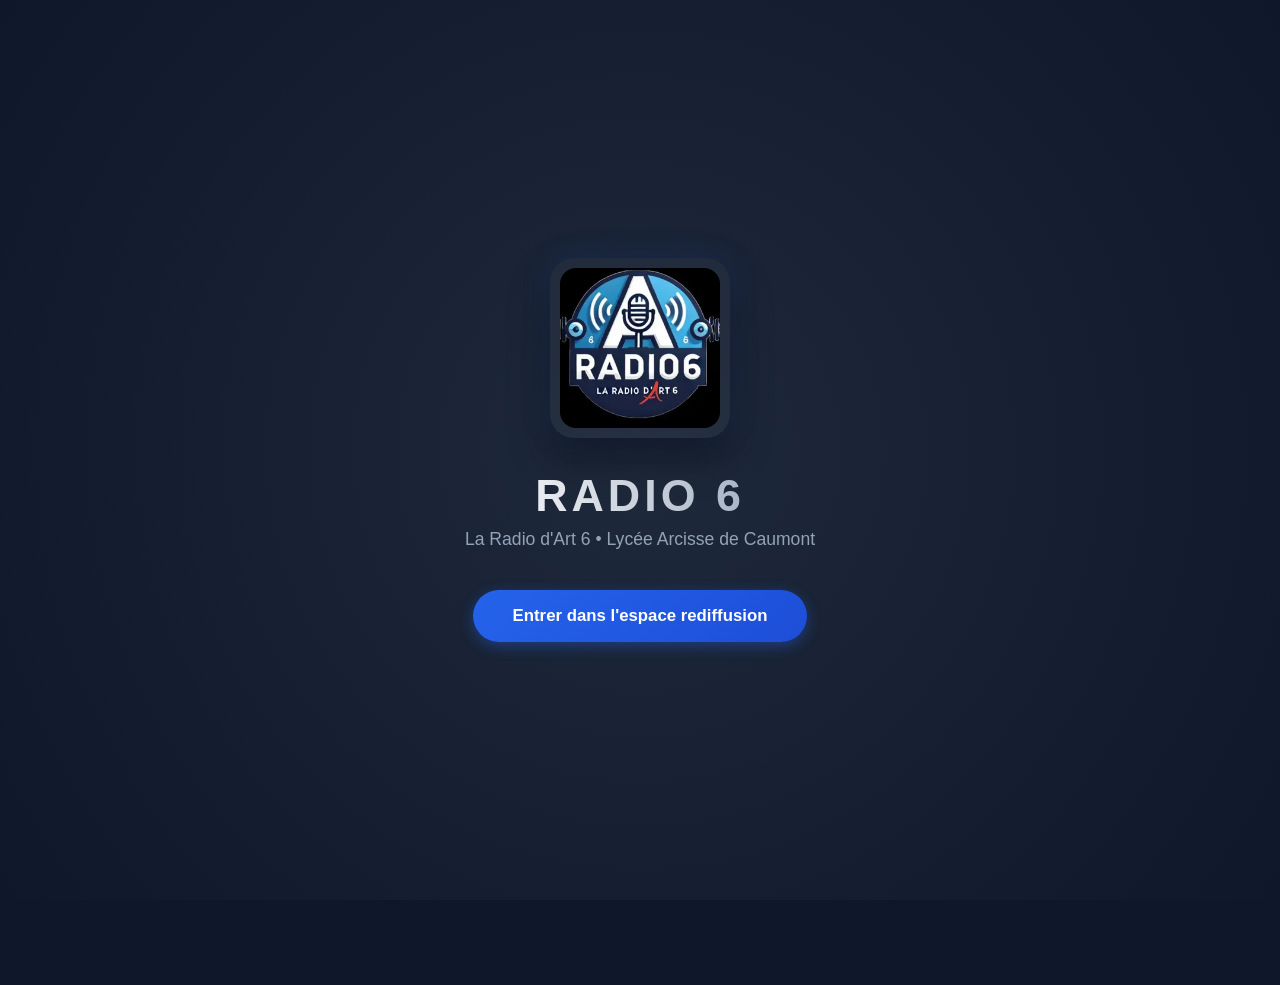
<file: index.html>
<!DOCTYPE html>
<html lang="fr">
<head>
    <meta charset="UTF-8">
    <meta name="viewport" content="width=device-width, initial-scale=1.0">
    <title>Radio 6 - La Radio d'Art 6</title>
    <link rel="stylesheet" href="style.css">
    <link rel="stylesheet" href="https://cdnjs.cloudflare.com/ajax/libs/font-awesome/6.5.1/css/all.min.css">
    <style>
        /* Styles pour le bloc des nouveautés (placé en bas) */
        .updates-container {
            display: grid;
            grid-template-columns: repeat(auto-fit, minmax(280px, 1fr));
            gap: 1.5rem; /* Espace empêchant les blocs de se coller entre eux */
            margin-top: 3rem;
            margin-bottom: 2rem;
        }
        .update-box {
            background-color: var(--card-bg);
            border: 1px solid #334155;
            border-radius: 12px;
            padding: 1.5rem;
            text-align: left;
            box-shadow: 0 4px 6px -1px rgba(0, 0, 0, 0.1);
            transition: background-color 0.3s ease, border-color 0.3s ease;
        }
        .update-box h4 {
            margin-top: 0;
            margin-bottom: 0.8rem;
            font-size: 1.1rem;
            display: flex;
            align-items: center;
            gap: 8px;
        }
        .update-box.last h4 { color: #34d399; }
        .update-box.next h4 { color: var(--accent); }
        .update-box ul {
            margin: 0;
            padding-left: 1.2rem;
            color: var(--text-muted);
            font-size: 0.9rem;
        }
        .update-box li { margin-bottom: 0.5rem; }

        /* Style spécial pour l'onglet Aide 2.0 dans la navigation */
        nav a.ia-link {
            color: #a855f7;
            font-weight: bold;
        }
        nav a.ia-link:hover {
            color: #c084fc;
        }
    </style>
</head>
<body>

    <div id="splash-screen" class="splash-container">
        <div class="splash-content">
            <div class="logo-wrapper">
                <img src="logo.png" alt="Logo Radio 6" class="splash-logo">
            </div>
            <h1>RADIO 6</h1>
            <p class="splash-subtitle">La Radio d'Art 6 • Lycée Arcisse de Caumont</p>
            <button id="btn-enter" class="btn-splash">Entrer dans l'espace rediffusion</button>
        </div>
    </div>

    <div id="main-content" class="hidden">
        <header>
            <div class="logo-area">
                <img src="logo.png" alt="Radio 6" class="header-logo">
                <div>
                    <strong class="site-title">RADIO 6</strong><br>
                    <small class="site-subtitle">Lycée Arcisse de Caumont</small>
                </div>
            </div>
            <nav id="main-nav">
                <button id="btn-login-open" class="btn-nav-login">Connexion</button>
                <a href="index.html" class="active">Accueil</a>
                <a href="equipe.html">L'Équipe</a>
                <a href="aide.html">Aide</a>
                <a href="https://www.instagram.com/radio_arcisse" target="_blank">Instagram</a>
                <button id="param-btn" class="btn-nav-param" title="Paramètres"><i class="fa-solid fa-gear"></i></button>
            </nav>
        </header>

        <div id="login-modal" class="modal hidden">
            <div class="modal-content">
                <span id="btn-login-close" class="close-modal">&times;</span>
                <h3>Connexion Propriétaire</h3>
                <p class="login-notice">⚠️ Cet espace est strictement réservé à l'équipe de la radio pour la gestion des fichiers.</p>
                <form id="login-form">
                    <div class="form-group">
                        <label for="username">Identifiant :</label>
                        <input type="text" id="username" required autocomplete="off">
                    </div>
                    <div class="form-group">
                        <label for="password">Mot de passe :</label>
                        <input type="password" id="password" required>
                    </div>
                    <p id="login-error" class="error-msg hidden">Identifiants incorrects.</p>
                    <button type="submit" class="btn-submit">Se connecter</button>
                </form>
            </div>
        </div>

        <main>
            <section id="admin-panel" class="admin-card hidden">
                <h3>🛠️ Panneau de Gestion (Propriétaire)</h3>
                <p>Ajouter une nouvelle rediffusion (sans limite de taille) :</p>
                <form id="add-podcast-form" class="admin-form">
                    <div class="form-group">
                        <label for="pod-title">Titre de l'émission :</label>
                        <input type="text" id="pod-title" placeholder="Ex: Émission Spéciale - Foyer" required>
                    </div>
                    <div class="form-group">
                        <label for="pod-info">Date ou détails :</label>
                        <input type="text" id="pod-info" placeholder="Ex: Mai 2026 • Durée : 2h45" required>
                    </div>
                    <div class="form-group">
                        <label for="pod-file">Sélectionner le fichier MP3 :</label>
                        <input type="file" id="pod-file" accept="audio/mp3, audio/mpeg" required>
                    </div>
                    <div class="form-group">
    <label for="pod-category">Catégorie / Dossier :</label>
    <select id="pod-category" required>
        <option value="loisir-sport">Loisir & Sport</option>
        <option value="touristique">Minute Touristique</option>
        <option value="actualites-infos">Actualités & Infos</option>
        <option value="culture">Culture</option>
        <option value="autres" selected>Autres</option>
    </select>
</div>
                    <button type="submit" id="btn-submit-podcast" class="btn-admin-action">Ajouter le podcast</button>
                </form>
                <p id="upload-status" style="margin: 1rem 0 0 0; color: var(--accent); font-weight: bold;" class="hidden">Traitement du fichier audio en cours...</p>
                
                <button id="btn-logout" class="btn-logout" style="margin-top: 1.5rem;">Se déconnecter</button>
            </section>

            <section class="player-card">
                <div class="player-title" id="current-title">🎧 Choisissez une rediffusion ci-dessous</div>
                <div class="player-status" id="player-status">PRÊT À L'ÉCOUTE</div>
                <audio id="main-audio-player"></audio>
                <div class="custom-player-bar">
                    <button id="custom-play-btn" class="player-btn" disabled>▶</button>
                    <div class="progress-container">
                        <span id="current-time" class="time-display">00:00</span>
                        <div id="progress-bar-bg" class="progress-bar-bg">
                            <div id="progress-bar-fill" class="progress-bar-fill"></div>
                        </div>
                        <span id="total-duration" class="time-display">00:00</span>
                    </div>
                </div>
            </section>

            <section class="podcast-section">
    <h2>Liste des Rediffusions</h2>
    
    <div class="folder-container">
        
        <div class="folder-box" data-category="loisir-sport">
            <h3><i class="fa-solid fa-basketball"></i> Loisir & Sport <span class="pod-count" id="count-loisir-sport">(0)</span></h3>
            <div class="podcast-grid hidden" id="grid-loisir-sport"></div>
        </div>

        <div class="folder-box" data-category="touristique">
            <h3><i class="fa-solid fa-camera-retro"></i> Minute Touristique <span class="pod-count" id="count-touristique">(0)</span></h3>
            <div class="podcast-grid hidden" id="grid-touristique"></div>
        </div>

        <div class="folder-box" data-category="actualites-infos">
            <h3><i class="fa-solid fa-newspaper"></i> Actualités & Infos <span class="pod-count" id="count-actualites-infos">(0)</span></h3>
            <div class="podcast-grid hidden" id="grid-actualites-infos"></div>
        </div>

        <div class="folder-box" data-category="culture">
            <h3><i class="fa-solid fa-masks-theater"></i> Culture <span class="pod-count" id="count-culture">(0)</span></h3>
            <div class="podcast-grid hidden" id="grid-culture"></div>
        </div>

        <div class="folder-box" data-category="autres">
            <h3><i class="fa-solid fa-folder-open"></i> Autres <span class="pod-count" id="count-autres">(0)</span></h3>
            <div class="podcast-grid hidden" id="grid-autres"></div>
        </div>

    </div>
</section>

            <div class="updates-container">
<div class="update-box last">
    <h4>✅ Dernière mise à jour</h4>
    <ul>
        <li>Le bouton paramètre est accessible à tous le monde.</li>
        <li>Le site est maintenant accessible à tous le monde.</li>
        <li>Optimisations générales du système.</li>
    </ul>
</div>

<div class="update-box next">
    <h4>🚀 Prochaine mise à jour</h4>
    <ul>
        <li>Ajout imminent de l'émission du 12 mai.</li>
        <li>Rajout possible d'une IA pour mieux vous aider sur le site.</li>
        <li>Plus d'options de personnalisation visuelle.</li>
    </ul>
</div>
            </div>

        </main>

        <footer>
            <p>© 2026 Radio 6 - Espace de rediffusion du Lycée Arcisse de Caumont, Bayeux.</p>
        </footer>
    </div>

    <div id="modal-travaux" class="modal hidden">
        <div class="modal-content">
            <span class="close-modal" onclick="closeParamModal('modal-travaux')">&times;</span>
            <h3 style="color: #f59e0b; font-size: 1.4rem; margin-top: 5px;"><i class="fa-solid fa-triangle-exclamation"></i> Zone en travaux</h3>
            <p class="param-notice">Cette section est actuellement en cours de développement ou nécessite des privilèges élevés pour être pleinement fonctionnelle.</p>
            
            <div class="param-box-update">
                <h5>Ajout récent :</h5>
                <p>• Apparition de l'icône de configuration dans le menu principal.</p>
            </div>
            
            <div class="param-box-update future">
                <h5>Évolution prévue :</h5>
                <p>• Ce bouton permettra aux visiteurs d'ajuster leurs préférences de lecture.</p>
            </div>
        </div>
    </div>

    <div id="modal-menu-param" class="modal hidden">
        <div class="modal-content">
            <span class="close-modal" onclick="closeParamModal('modal-menu-param')">&times;</span>
            <h3 style="color: #2563eb; font-size: 1.4rem; margin-top: 5px;"><i class="fa-solid fa-sliders"></i> Réglages Général</h3>
            <hr style="border: 0; border-top: 1px solid #334155; margin: 15px 0 20px 0;">
            
            <div class="param-row">
                <label><i class="fa-solid fa-language"></i> Langue :</label>
                <select id="param-langue">
                    <option value="fr" selected>Français</option>
                    <option value="en">English</option>
                    <option value="es">Español</option>
                </select>
            </div>

            <div class="param-row">
    <label><i class="fa-solid fa-palette"></i> Thème Visuel :</label>
    <select id="param-media">
        <option value="dark">Mode Sombre (Par défaut)</option>
        <option value="light">Mode Clair</option>
    </select>
</div>

            <div class="param-row">
    <label><i class="fa-solid fa-text-height"></i> Taille de la police :</label>
    <select id="param-taille-police">
        <option value="small">Petite</option>
        <option value="medium" selected>Normale</option>
        <option value="large">Grande</option>
    </select>
</div>

<div class="param-row">
    <label><i class="fa-solid fa-font"></i> Type de police :</label>
    <select id="param-police">
        <option value="normal">Normale (Par défaut)</option>
        <option value="dyslexic">OpenDyslexic</option>
    </select>
</div>
            
            <button class="btn-submit" style="margin-top: 15px;" onclick="closeParamModal('modal-menu-param')">Enregistrer les réglages</button>
        </div>
    </div>

    <script src="script.js"></script>
    
</body>
</html>
</file>
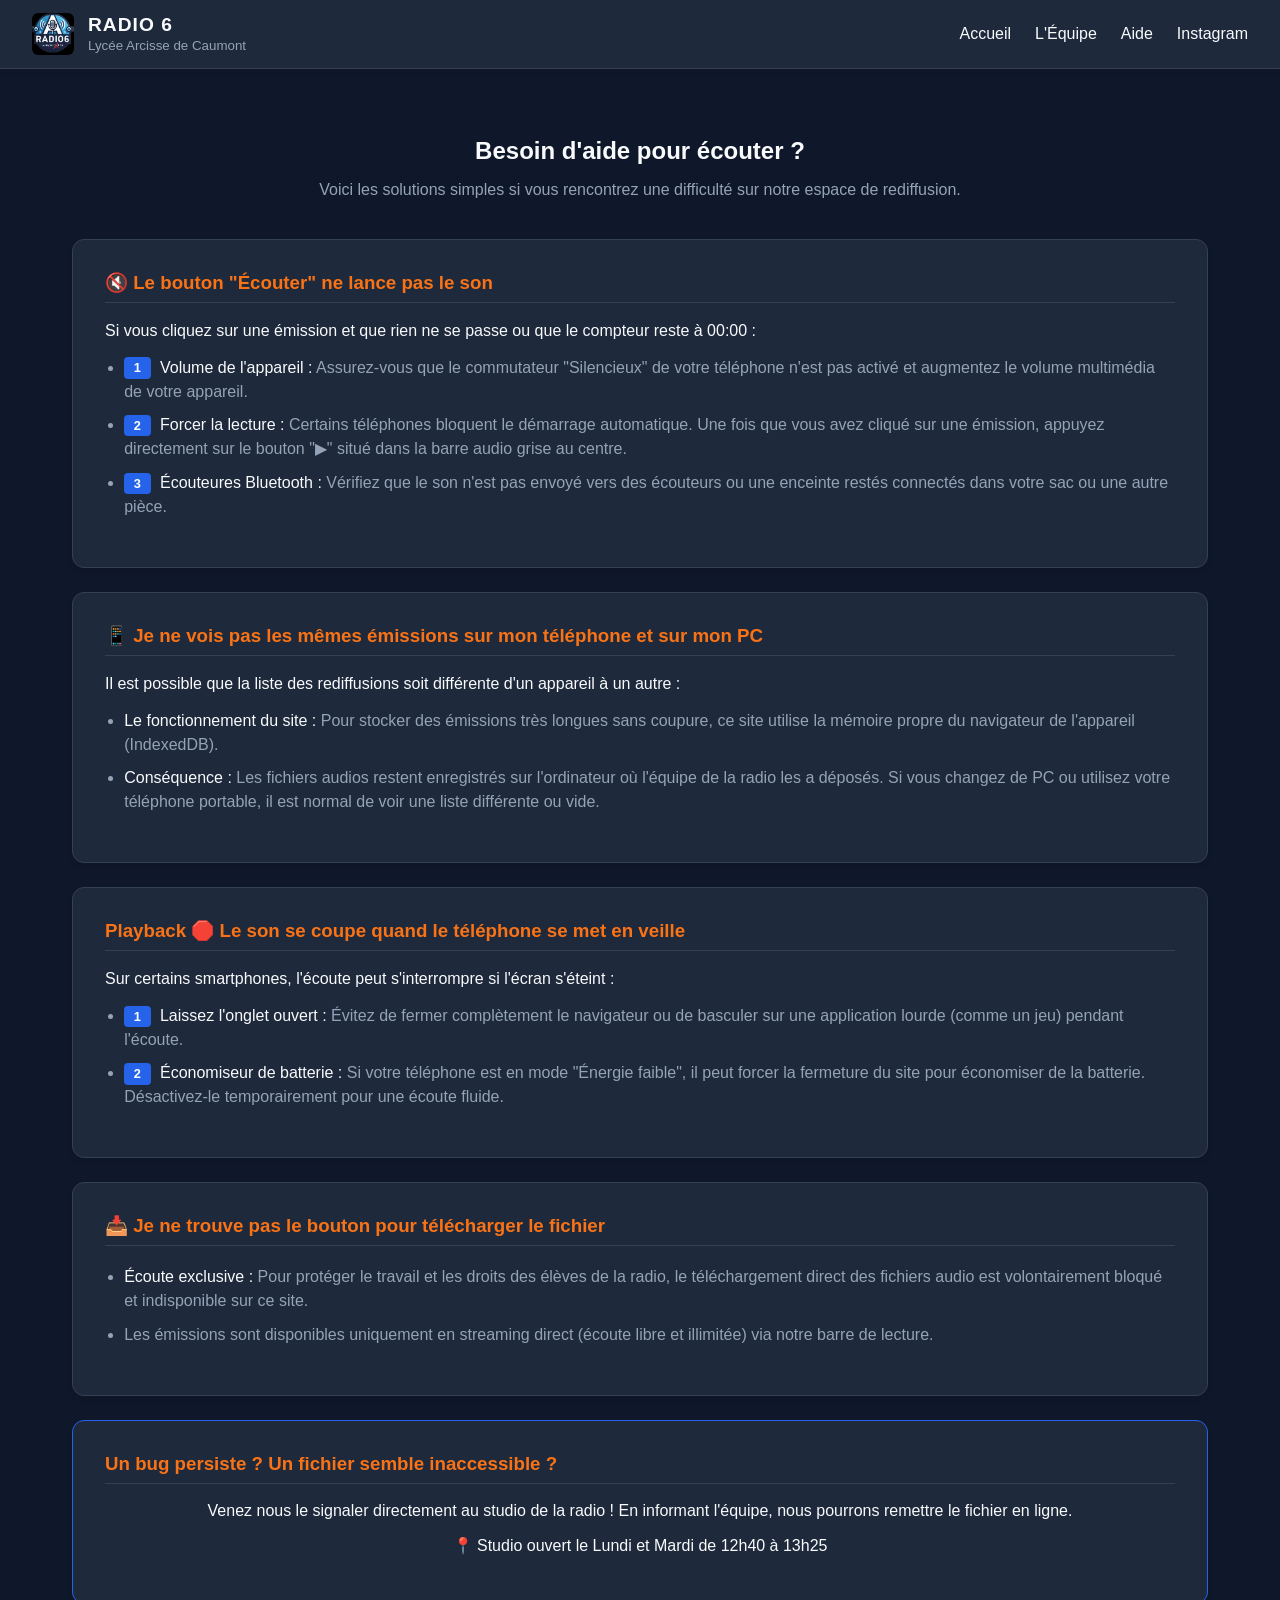
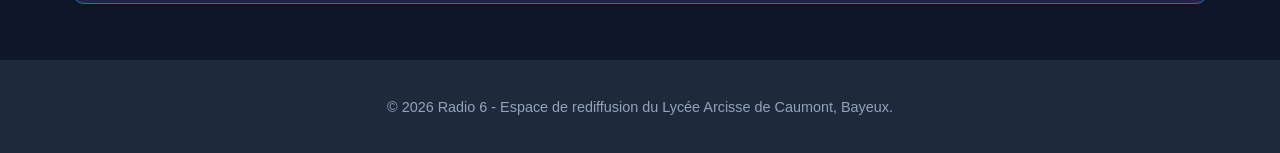
<file: aide.html>
<!DOCTYPE html>
<html lang="fr">
<head>
    <meta charset="UTF-8">
    <meta name="viewport" content="width=device-width, initial-scale=1.0">
    <title>Aide & Dépannage Auditeurs - Radio 6</title>
    <link rel="stylesheet" href="style.css">
    <style>
        .aide-container {
            animation: fadeIn 0.6s ease;
        }
        .aide-section {
            background-color: var(--card-bg);
            border: 1px solid #334155;
            border-radius: 12px;
            padding: 2rem;
            margin-bottom: 1.5rem;
            text-align: left;
            box-shadow: 0 4px 6px -1px rgba(0, 0, 0, 0.1);
        }
        .aide-section h3 {
            margin-top: 0;
            color: var(--accent);
            display: flex;
            align-items: center;
            gap: 10px;
            border-bottom: 1px solid #334155;
            padding-bottom: 0.5rem;
        }
        .aide-section ul {
            padding-left: 1.2rem;
            color: var(--text-muted);
        }
        .aide-section li {
            margin-bottom: 0.6rem;
            line-height: 1.5;
        }
        .highlight-text {
            color: var(--text);
            font-weight: 500;
        }
        .step-badge {
            background-color: var(--primary);
            color: white;
            padding: 0.2rem 0.6rem;
            border-radius: 4px;
            font-size: 0.8rem;
            font-weight: bold;
            margin-right: 5px;
        }
        @keyframes fadeIn {
            from { opacity: 0; transform: translateY(10px); }
            to { opacity: 1; transform: translateY(0); }
        }
    </style>
</head>
<body>

    <div>
        <header>
            <div class="logo-area">
                <img src="logo.png" alt="Radio 6" class="header-logo">
                <div>
                    <strong class="site-title">RADIO 6</strong><br>
                    <small class="site-subtitle">Lycée Arcisse de Caumont</small>
                </div>
            </div>
            <nav id="main-nav">
    <a href="index.html">Accueil</a>
    <a href="equipe.html">L'Équipe</a>
    <a href="aide.html">Aide</a>
    <a href="https://instagram.com/..." target="_blank">Instagram</a>
</nav>
        </header>

        <main class="aide-container">
            <h2 id="ai-main-title" style="text-align: center; margin-bottom: 0.5rem;">Besoin d'aide pour écouter ?</h2>
            <p id="ai-main-sub" style="text-align: center; color: var(--text-muted); margin-bottom: 2.5rem;">Voici les solutions simples si vous rencontrez une difficulté sur notre espace de rediffusion.</p>

            <section class="aide-section">
                <h3 id="ai-s1-title">🔇 Le bouton "Écouter" ne lance pas le son</h3>
                <p id="ai-s1-p">Si vous cliquez sur une émission et que rien ne se passe ou que le compteur reste à 00:00 :</p>
                <ul id="ai-s1-ul">
                    <li><span class="step-badge">1</span> <span class="highlight-text" id="ai-s1-l1-h">Volume de l'appareil :</span> <span id="ai-s1-l1-t">Assurez-vous que le commutateur "Silencieux" de votre téléphone n'est pas activé et augmentez le volume multimédia de votre appareil.</span></li>
                    <li><span class="step-badge">2</span> <span class="highlight-text" id="ai-s1-l2-h">Forcer la lecture :</span> <span id="ai-s1-l2-t">Certains téléphones bloquent le démarrage automatique. Une fois que vous avez cliqué sur une émission, appuyez directement sur le bouton "▶" situé dans la barre audio grise au centre.</span></li>
                    <li><span class="step-badge">3</span> <span class="highlight-text" id="ai-s1-l3-h">Écouteurs Bluetooth :</span> <span id="ai-s1-l3-t">Vérifiez que le son n'est pas envoyé vers des écouteurs ou une enceinte restés connectés dans votre sac ou une autre pièce.</span></li>
                </ul>
            </section>

            <section class="aide-section">
                <h3 id="ai-s2-title">📱 Je ne vois pas les mêmes émissions sur mon téléphone et sur mon PC</h3>
                <p id="ai-s2-p">Il est possible que la liste des rediffusions soit différente d'un appareil à un autre :</p>
                <ul>
                    <li><span class="highlight-text" id="ai-s2-l1-h">Le fonctionnement du site :</span> <span id="ai-s2-l1-t">Pour stocker des émissions très longues sans coupure, ce site utilise la mémoire propre du navigateur de l'appareil (IndexedDB).</span></li>
                    <li><span class="highlight-text" id="ai-s2-l2-h">Conséquence :</span> <span id="ai-s2-l2-t">Les fichiers audios restent enregistrés sur l'ordinateur où l'équipe de la radio les a déposés. Si vous changez de PC ou utilisez votre téléphone portable, il est normal de voir une liste différente ou vide.</span></li>
                </ul>
            </section>

            <section class="aide-section">
                <h3 id="ai-s3-title">Playback 🛑 Le son se coupe quand le téléphone se met en veille</h3>
                <p id="ai-s3-p">Sur certains smartphones, l'écoute peut s'interrompre si l'écran s'éteint :</p>
                <ul>
                    <li><span class="step-badge">1</span> <span class="highlight-text" id="ai-s3-l1-h">Laissez l'onglet ouvert :</span> <span id="ai-s3-l1-t">Évitez de fermer complètement le navigateur ou de basculer sur une application lourde (comme un jeu) pendant l'écoute.</span></li>
                    <li><span class="step-badge">2</span> <span class="highlight-text" id="ai-s3-l2-h">Économiseur de batterie :</span> <span id="ai-s3-l2-t">Si votre téléphone est en mode "Énergie faible", il peut forcer la fermeture du site pour économiser de la batterie. Désactivez-le temporairement pour une écoute fluide.</span></li>
                </ul>
            </section>

            <section class="aide-section">
                <h3 id="ai-s4-title">📥 Je ne trouve pas le bouton pour télécharger le fichier</h3>
                <ul>
                    <li><span class="highlight-text" id="ai-s4-l1-h">Écoute exclusive :</span> <span id="ai-s4-l1-t">Pour protéger le travail et les droits des élèves de la radio, le téléchargement direct des fichiers audio est volontairement bloqué et indisponible sur ce site.</span></li>
                    <li id="ai-s4-l2">Les émissions sont disponibles uniquement en streaming direct (écoute libre et illimitée) via notre barre de lecture.</li>
                </ul>
            </section>

            <section class="aide-section" style="border-color: var(--primary); text-align: center;">
                <h3 id="ai-s5-title">Un bug persiste ? Un fichier semble inaccessible ?</h3>
                <p id="ai-s5-p">Venez nous le signaler directement au studio de la radio ! En informant l'équipe, nous pourrons remettre le fichier en ligne.</p>
                <p class="highlight-text" id="ai-s5-loc">📍 Studio ouvert le Lundi et Mardi de 12h40 à 13h25</p>
            </section>

        </main>

        <footer>
            <p id="footer-text">© 2026 Radio 6 - Espace de rediffusion du Lycée Arcisse de Caumont, Bayeux.</p>
        </footer>
    </div>

    <script src="translate-pages.js"></script>
<script>
    document.addEventListener('DOMContentLoaded', () => {
        // 1. Vérification du Thème Visuel
        const savedTheme = localStorage.getItem('siteTheme') || 'dark';
        if (savedTheme === 'light') document.body.classList.add('light-mode');

        // 2. Vérification de la TAILLE de la police
        const savedSize = localStorage.getItem('siteFontSize') || 'medium';
        document.body.classList.add(`font-${savedSize}`);

        // 3. Vérification du TYPE de police
        const savedFont = localStorage.getItem('siteFont') || 'normal';
        if (savedFont === 'dyslexic') document.body.classList.add('font-dyslexic');
    });
</script>
<div id="modal-travaux" class="modal hidden">
    <div class="modal-content">
        <span class="close-btn" onclick="closeParamModal('modal-travaux')">&times;</span>
        <h3><i class="fa-solid fa-triangle-exclamation"></i> Zone en travaux</h3>
        <p class="param-notice">Cette section est en cours de développement.</p>
    </div>
</div>

<div id="modal-menu-param" class="modal hidden">
    <div class="modal-content">
        <span class="close-btn" onclick="closeParamModal('modal-menu-param')">&times;</span>
        <h3><i class="fa-solid fa-sliders"></i> Réglages Général</h3>
        
        <div class="param-row">
            <label>Thème Visuel :</label>
            <select id="param-media">
                <option value="dark">Mode Sombre</option>
                <option value="light">Mode Clair</option>
            </select>
        </div>
        <div class="param-row">
            <label>Taille de la police :</label>
            <select id="param-taille-police">
                <option value="small">Petite</option>
                <option value="medium">Normale</option>
                <option value="large">Grande</option>
            </select>
        </div>
        <div class="param-row">
            <label>Type de police :</label>
            <select id="param-police">
                <option value="normal">Normale</option>
                <option value="dyslexic">OpenDyslexic</option>
            </select>
        </div>
    </div>
</div>
</body>
</html>
</file>
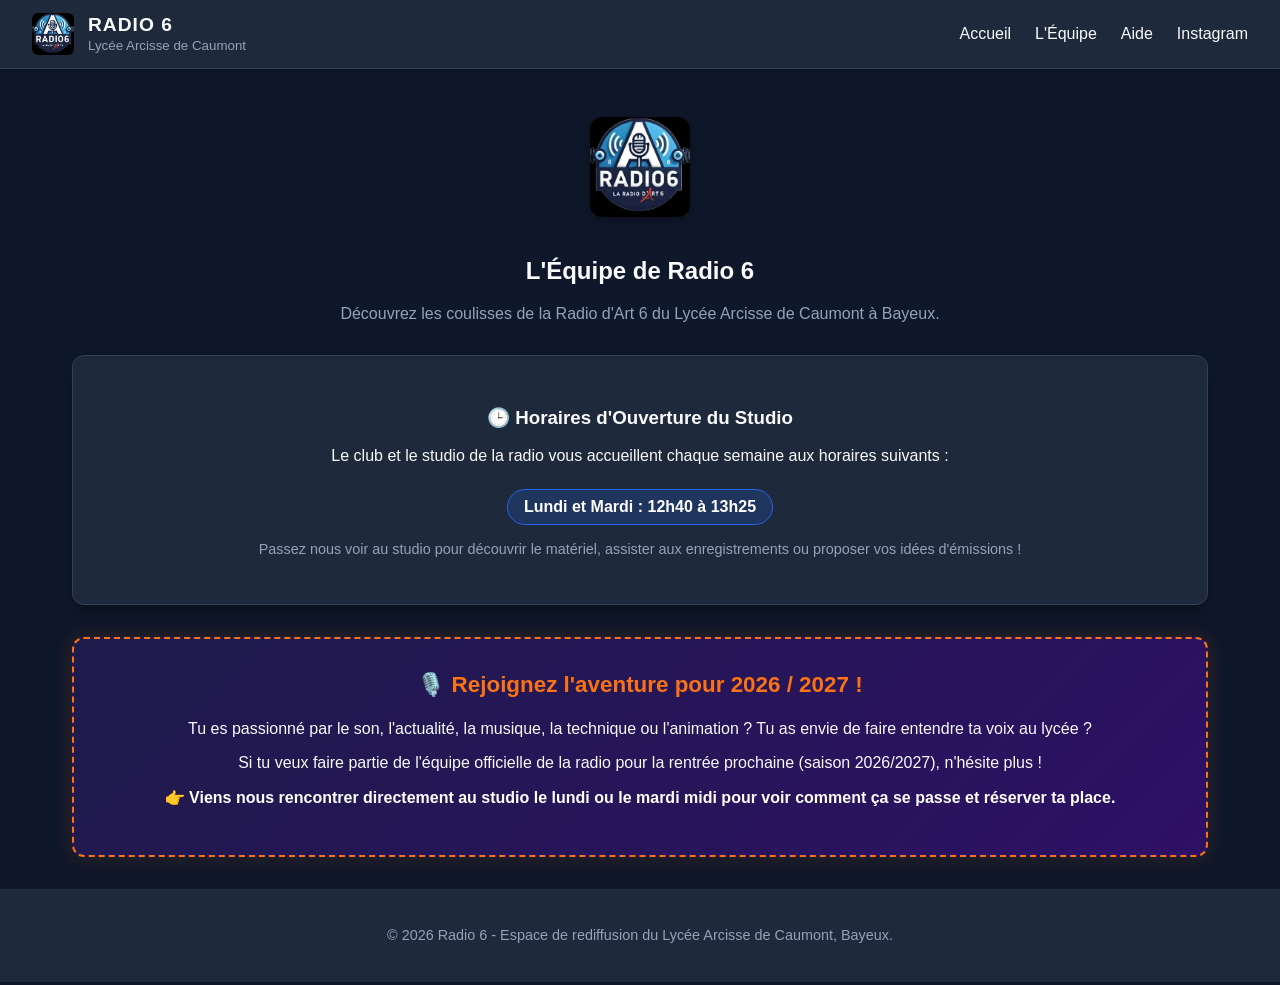
<file: equipe.html>
<!DOCTYPE html>
<html lang="fr">
<head>
    <meta charset="UTF-8">
    <meta name="viewport" content="width=device-width, initial-scale=1.0">
    <title>L'Équipe - Radio 6</title>
    <link rel="stylesheet" href="style.css">
    <style>
        .equipe-container {
            text-align: center;
            animation: fadeIn 0.6s ease;
        }
        .info-box {
            background-color: var(--card-bg);
            border: 1px solid #334155;
            border-radius: 12px;
            padding: 2rem;
            margin-bottom: 2rem;
            box-shadow: 0 10px 15px -3px rgba(0, 0, 0, 0.3);
        }
        .horaires-badge {
            display: inline-block;
            background-color: rgba(37, 99, 235, 0.2);
            border: 1px solid var(--primary);
            color: #fff;
            padding: 0.5rem 1rem;
            border-radius: 20px;
            font-weight: bold;
            margin-top: 0.5rem;
        }
        .recrutement-card {
            background: linear-gradient(135deg, #1e1b4b 0%, #2e1065 100%);
            border: 2px dashed var(--accent);
            border-radius: 12px;
            padding: 2rem;
            margin-top: 2rem;
            box-shadow: 0 0 20px rgba(249, 115, 22, 0.15);
        }
        .recrutement-card h3 {
            color: var(--accent);
            margin-top: 0;
            font-size: 1.4rem;
        }
        .page-logo {
            width: 100px;
            height: 100px;
            object-fit: contain;
            border-radius: 12px;
            background-color: rgba(255, 255, 255, 0.05);
            margin-bottom: 1rem;
            box-shadow: 0 4px 12px rgba(0,0,0,0.3);
        }
        @keyframes fadeIn {
            from { opacity: 0; transform: translateY(10px); }
            to { opacity: 1; transform: translateY(0); }
        }
    </style>
</head>
<body>

    <div>
        <header>
            <div class="logo-area">
                <img src="logo.png" alt="Radio 6" class="header-logo">
                <div>
                    <strong class="site-title">RADIO 6</strong><br>
                    <small class="site-subtitle">Lycée Arcisse de Caumont</small>
                </div>
            </div>
            <nav id="main-nav">
    <a href="index.html">Accueil</a>
    <a href="equipe.html">L'Équipe</a>
    <a href="aide.html">Aide</a>
    <a href="https://instagram.com/..." target="_blank">Instagram</a>
</nav>
        </header>

        <main class="equipe-container">
            <img src="logo.png" alt="Logo de l'équipe Radio 6" class="page-logo">
            
            <h2 id="eq-title">L'Équipe de Radio 6</h2>
            <p id="eq-sub" style="color: var(--text-muted); margin-bottom: 2rem;">Découvrez les coulisses de la Radio d'Art 6 du Lycée Arcisse de Caumont à Bayeux.</p>

            <section class="info-box">
                <h3 id="eq-h3-hours">🕒 Horaires d'Ouverture du Studio</h3>
                <p id="eq-p-hours">Le club et le studio de la radio vous accueillent chaque semaine aux horaires suivants :</p>
                <div class="horaires-badge" id="eq-badge">
                    Lundi et Mardi : 12h40 à 13h25
                </div>
                <p id="eq-p-desc" style="font-size: 0.9rem; color: var(--text-muted); margin-top: 1rem;">
                    Passez nous voir au studio pour découvrir le matériel, assister aux enregistrements ou proposer vos idées d'émissions !
                </p>
            </section>

            <section class="recrutement-card">
                <h3 id="eq-join-title">🎙️ Rejoignez l'aventure pour 2026 / 2027 !</h3>
                <p id="eq-join-p1">Tu es passionné par le son, l'actualité, la musique, la technique ou l'animation ? Tu as envie de faire entendre ta voix au lycée ?</p>
                <p id="eq-join-p2">Si tu veux <strong>faire partie de l'équipe officielle de la radio pour la rentrée prochaine (saison 2026/2027)</strong>, n'hésite plus !</p>
                <p id="eq-join-p3" style="font-weight: bold; color: #fff;">👉 Viens nous rencontrer directement au studio le lundi ou le mardi midi pour voir comment ça se passe et réserver ta place.</p>
            </section>
        </main>

        <footer>
            <p id="footer-text">© 2026 Radio 6 - Espace de rediffusion du Lycée Arcisse de Caumont, Bayeux.</p>
        </footer>
    </div>

    <script src="translate-pages.js"></script>
<script>
    document.addEventListener('DOMContentLoaded', () => {
        // 1. Vérification du Thème Visuel
        const savedTheme = localStorage.getItem('siteTheme') || 'dark';
        if (savedTheme === 'light') document.body.classList.add('light-mode');

        // 2. Vérification de la TAILLE de la police
        const savedSize = localStorage.getItem('siteFontSize') || 'medium';
        document.body.classList.add(`font-${savedSize}`);

        // 3. Vérification du TYPE de police
        const savedFont = localStorage.getItem('siteFont') || 'normal';
        if (savedFont === 'dyslexic') document.body.classList.add('font-dyslexic');
    });
    
</script>
<div id="modal-travaux" class="modal hidden">
    <div class="modal-content">
        <span class="close-btn" onclick="closeParamModal('modal-travaux')">&times;</span>
        <h3><i class="fa-solid fa-triangle-exclamation"></i> Zone en travaux</h3>
        <p class="param-notice">Cette section est en cours de développement.</p>
    </div>
</div>

<div id="modal-menu-param" class="modal hidden">
    <div class="modal-content">
        <span class="close-btn" onclick="closeParamModal('modal-menu-param')">&times;</span>
        <h3><i class="fa-solid fa-sliders"></i> Réglages Général</h3>
        
        <div class="param-row">
            <label>Thème Visuel :</label>
            <select id="param-media">
                <option value="dark">Mode Sombre</option>
                <option value="light">Mode Clair</option>
            </select>
        </div>
        <div class="param-row">
            <label>Taille de la police :</label>
            <select id="param-taille-police">
                <option value="small">Petite</option>
                <option value="medium">Normale</option>
                <option value="large">Grande</option>
            </select>
        </div>
        <div class="param-row">
            <label>Type de police :</label>
            <select id="param-police">
                <option value="normal">Normale</option>
                <option value="dyslexic">OpenDyslexic</option>
            </select>
        </div>
    </div>
</div>
</body>
</html>
</file>
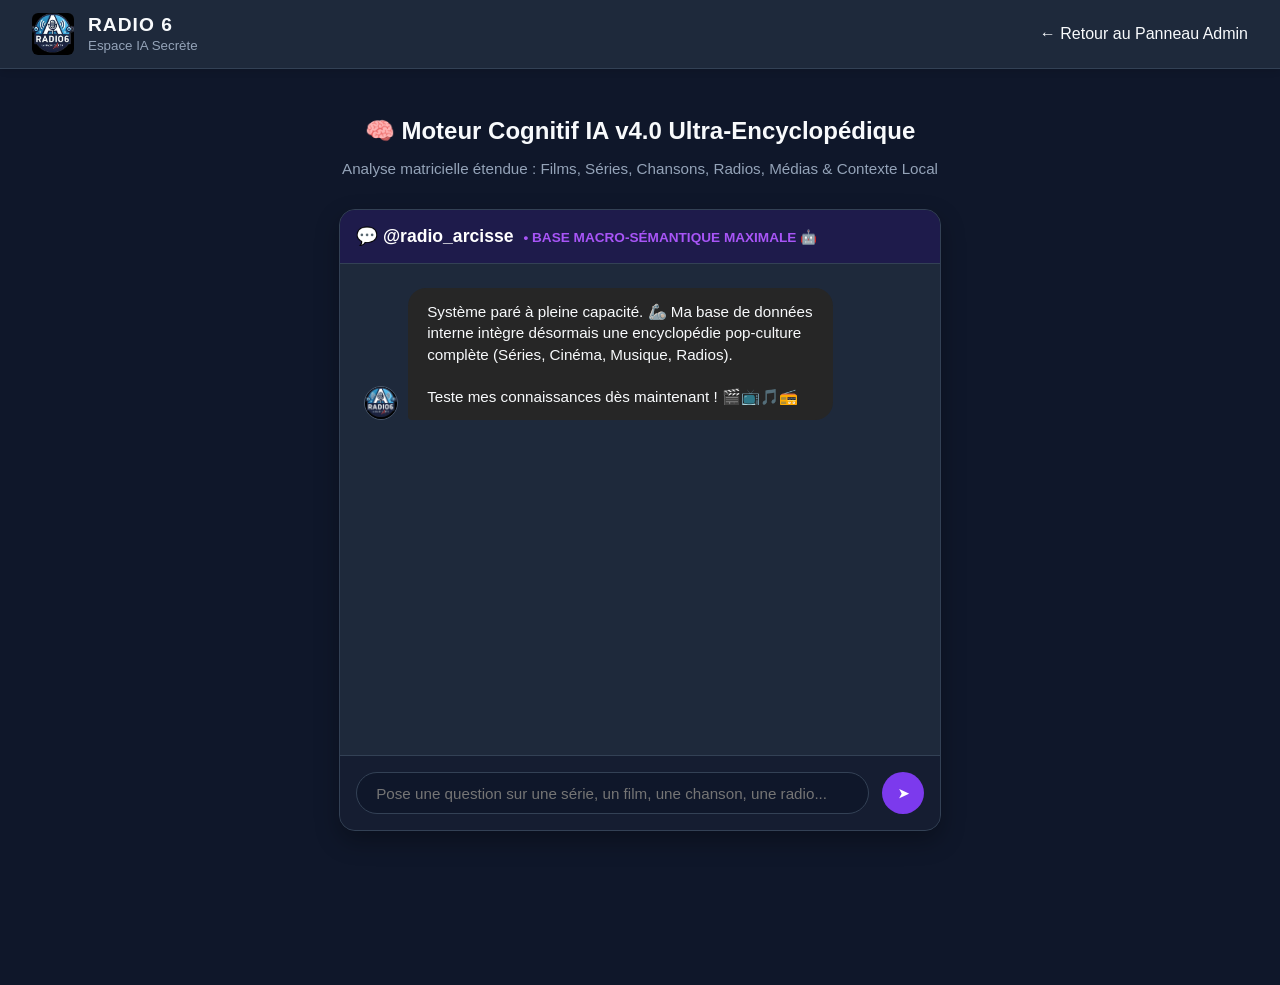
<file: ia-aide.html>
<!DOCTYPE html>
<html lang="fr">
<head>
    <meta charset="UTF-8">
    <meta name="viewport" content="width=device-width, initial-scale=1.0">
    <title>Aide 2.0 - IA Cyber-Intelligente</title>
    <link rel="stylesheet" href="style.css">
    <style>
        .chat-container {
            max-width: 600px; margin: 2rem auto;
            background-color: var(--card-bg); border: 1px solid #334155;
            border-radius: 16px; display: flex; flex-direction: column;
            height: 620px; box-shadow: 0 10px 25px rgba(0,0,0,0.3);
            overflow: hidden; animation: fadeIn 0.4s ease;
        }
        .chat-header {
            background-color: #1e1b4b; padding: 1rem;
            border-bottom: 1px solid #334155; text-align: left;
            display: flex; align-items: center; gap: 10px;
        }
        .chat-header h3 { margin: 0; color: #fff; font-size: 1.1rem; }
        .chat-header span { color: #a855f7; font-size: 0.85rem; font-weight: bold; }
        
        .chat-messages {
            flex: 1; padding: 1.5rem; overflow-y: auto;
            display: flex; flex-direction: column; gap: 1.2rem; scrollbar-width: none;
        }
        .chat-messages::-webkit-scrollbar { display: none; }

        .message-wrapper { display: flex; align-items: flex-end; gap: 10px; max-width: 85%; }
        .message-wrapper.bot { align-self: flex-start; }
        .message-wrapper.user { align-self: flex-end; justify-content: flex-end; margin-left: auto; }

        .bot-avatar {
            width: 32px; height: 32px; border-radius: 50%; object-fit: cover;
            border: 1px solid #475569; background-color: #0f172a; flex-shrink: 0;
        }

        .message { padding: 0.8rem 1.2rem; border-radius: 18px; font-size: 0.95rem; line-height: 1.4; text-align: left; }
        .message-wrapper.bot .message { background-color: #262626; color: var(--text); border-bottom-left-radius: 4px; }
        .message-wrapper.user .message { background-color: #3797f0; color: white; border-bottom-right-radius: 4px; }
        
        .chat-input-area { padding: 1rem; background-color: rgba(15, 23, 42, 0.6); border-top: 1px solid #334155; display: flex; gap: 0.8rem; }
        .chat-input { flex: 1; background-color: var(--bg-color); border: 1px solid #334155; border-radius: 30px; padding: 0.7rem 1.2rem; color: white; outline: none; font-size: 0.95rem; }
        .chat-input:focus { border-color: #a855f7; }
        
        .btn-send { background-color: #7c3aed; color: white; border: none; width: 42px; height: 42px; border-radius: 50%; cursor: pointer; display: flex; align-items: center; justify-content: center; font-weight: bold; }
    </style>
</head>
<body>
    <div>
        <header>
            <div class="logo-area">
                <img src="logo.png" alt="Radio 6" class="header-logo">
                <div>
                    <strong class="site-title">RADIO 6</strong><br>
                    <small class="site-subtitle">Espace IA Secrète</small>
                </div>
            </div>
            <nav><a href="index.html">← Retour au Panneau Admin</a></nav>
        </header>

        <main style="text-align: center; padding: 0 1rem;">
            <h2 style="margin-top: 2rem; margin-bottom: 0.5rem;">🧠 Moteur Cognitif IA v4.0 Ultra-Encyclopédique</h2>
            <p style="color: var(--text-muted); font-size: 0.95rem;">Analyse matricielle étendue : Films, Séries, Chansons, Radios, Médias & Contexte Local</p>

            <div class="chat-container">
                <div class="chat-header">
                    <h3>💬 @radio_arcisse</h3>
                    <span>• BASE MACRO-SÉMANTIQUE MAXIMALE 🤖</span>
                </div>
                
                <div class="chat-messages" id="chat-box">
                    <div class="message-wrapper bot">
                        <img src="logo.png" alt="Radio 6" class="bot-avatar">
                        <div class="message">
                            Système paré à pleine capacité. 🦾 Ma base de données interne intègre désormais une encyclopédie pop-culture complète (Séries, Cinéma, Musique, Radios). <br><br>
                            Teste mes connaissances dès maintenant ! 🎬📺🎵📻
                        </div>
                    </div>
                </div>

                <div class="chat-input-area">
                    <input type="text" id="user-input" class="chat-input" placeholder="Pose une question sur une série, un film, une chanson, une radio..." autocomplete="off">
                    <button id="send-btn" class="btn-send">➤</button>
                </div>
            </div>
        </main>
    </div>

    <script>
        const chatBox = document.getElementById('chat-box');
        const userInput = document.getElementById('user-input');
        const sendBtn = document.getElementById('send-btn');
        
        let contextHistory = { lastTheme: null, lastIntent: null };

        // BASE DE DONNÉES ENCYCLOPÉDIQUE MAXIMISÉE
        const externalData = {
  "radios_nationales": [
    {
      "motsCles": ["skyrock", "rap", "planete rap", "difool", "urbain", "sky", "premier sur le rap"],
      "reponses": [
        "📻 <strong>Skyrock :</strong> Radio nationale culte pour le Rap français et le R&B ! Connue pour son émission phare 'Planète Rap' et les nocturnes de Difool. 🔥",
        "🎙️ Tu parles de Skyrock ? C'est la radio urbaine numéro 1 en France, née de la fin des radios libres dans les années 80."
      ]
    },
    {
      "motsCles": ["nrj", "hit", "music", "cauet", "manu", "guillaume", "hit music only"],
      "reponses": [
        "🎶 <strong>NRJ :</strong> 'Hit Music Only' ! Fondée en 1981 par Jean-Paul Baudecroux, c'est l'une des plus puissantes radios de hits en Europe. ⚡",
        "📻 NRJ ! Incontournable pour les derniers tubes pop, électro et rap du moment, ainsi que ses matinales survoltées !"
      ]
    },
    {
      "motsCles": ["fun radio", "bruno", "fun", "electro", "dance", "dj", "le son electrodance"],
      "reponses": [
        "🎧 <strong>Fun Radio :</strong> La radio spécialisée dans le son Électro et Dance. Connue pour la matinale de Bruno dans la radio et ses sets de DJ ! 🥳",
        "🔥 Fun Radio ! C'est le son 'Electro-Dance' par excellence pour ambiancer tes journées."
      ]
    },
    {
      "motsCles": ["rtlhq", "rtl", "rtl2", "double", "pop", "rock", "groove"],
      "reponses": [
        "🎸 <strong>RTL2 :</strong> Le son Pop-Rock ! Une programmation centrée sur les grands classiques du rock et les nouveautés pop. ⚡",
        "📻 <strong>RTL :</strong> La première radio généraliste privée de France, axée sur l'actualité, les débats et l'information politique."
      ]
    },
    {
      "motsCles": ["europe", "hanouna", "actu", "clement", "europe 1", "europe 2", "ouifm"],
      "reponses": [
        "📻 <strong>Europe 1 / Europe 2 :</strong> Europe 1 is axée sur l'actualité générale, tandis qu'Europe 2 (ancienne Virgin Radio) propose le meilleur du son Pop, Pop-Rock et Nouvelle Scène ! 🎶"
      ]
    },
    {
      "motsCles": ["nostalgie", "annee 80", "vieux", "classique", "gold", "legende"],
      "reponses": [
        "🕺 <strong>Nostalgie :</strong> Les plus grands tubes des années 70, 80 et 90 ! Idéal pour réécouter les légendes de la chanson française et internationale. 📀"
      ]
    },
    {
      "motsCles": ["rmc", "sport", "moscato", "riolo", "football", "actu sport"],
      "reponses": [
        "⚽ <strong>RMC :</strong> Radio majeure axée sur l'actualité talk, l'info en continu et surtout le sport avec des émissions phares comme l'After Foot ou le Moscato Show ! 🎙️"
      ]
    },
    {
      "motsCles": ["france inter", "inter", "service public", "france info", "culture", "lecomte", "fip", "france culture"],
      "reponses": [
        "🏛️ <strong>France Inter :</strong> La première radio généraliste publique de France, mêlant actualité, culture, humour et analyses approfondies. 🎧"
      ]
    },
    {
      "motsCles": ["rfm", "meilleur de la musique", "night fever", "gold pop"],
      "reponses": [
        "🎶 <strong>RFM :</strong> Le meilleur de la musique ! Une station musicale nationale très axée sur les grands classiques des années 80, 90 et les nouveautés pop-variété. 🎧"
      ]
    },
    {
      "motsCles": ["cherie fm", "romantique", "pop love", "douceur"],
      "reponses": [
        "❤️ <strong>Chérie FM :</strong> La radio Pop Love. Idéale pour une ambiance décontractée avec des ballades françaises et internationales incontournables. ✨"
      ]
    }
  ],
  "histoire_des_medias": [
    {
      "motsCles": ["radio libre", "annee 80", "pirate", "monopole", "mitterrand", "fm"],
      "reponses": [
        "📻 <strong>Les Radios Libres :</strong> Avant 1981, l'État avait le monopole de la radio. Des stations 'pirates' diffusaient clandestinement jusqu'à la libéralisation de la bande FM par François Mitterrand ! ✊"
      ]
    },
    {
      "motsCles": ["bande fm", "frequence", "modulation", "am", "ondes", "hertzien"],
      "reponses": [
        "📡 <strong>La bande FM (Modulation de Fréquence) :</strong> Elle s'étend de 87.5 à 108 MHz et offre une bien meilleure qualité sonore que les anciennes ondes AM/GO. C'est la base de la radio moderne ! ⚡"
      ]
    },
    {
      "motsCles": ["podcast", "rediffusion", "audio a la demande", "flux rss", "numerique"],
      "reponses": [
        "📲 <strong>Le Podcast :</strong> Apparu au début des années 2000, le podcast (ou audio à la demande) permet d'écouter ses émissions favorites n'importe quand ! 🎧"
      ]
    },
    {
      "motsCles": ["dab+", "radio numerique", "tnt", "futur de la radio", "haute definition"],
      "reponses": [
        "🚀 <strong>Le DAB+ :</strong> C'est le successeur numérique de la bande FM. Il permet d'écouter la radio par les ondes sans grésillement et avec une qualité sonore HD. Le futur est là ! 📡"
      ]
    }
  ],
  "cinema_sagas": [
    {
      "motsCles": ["star wars", "lucas", "jedi", "skywalker", "vador", "sabre", "yoda", "empire", "rebellion", "anakin", "kenobi"],
      "reponses": [
        "🌌 <i>'Que la Force soit avec toi !'</i> <strong>Star Wars</strong> est la saga spatiale légendaire créée par George Lucas en 1977. Un monument de la SF ! ⚔️",
        "🚀 Tu kiffes Star Wars ? Entre le côté obscur et les Jedi, notre studio a choisi le camp des micros bien réglés ! 🎬"
      ]
    },
    {
      "motsCles": ["harry potter", "poudlard", "sorcier", "voldemort", "griffondor", "hermione", "ron", "magie", "grindelwald", "dumbledore"],
      "reponses": [
        "⚡ <i>'Expecto Patronum !'</i> <strong>Harry Potter</strong>, l'univers magique de J.K. Rowling. 8 films cultes qui ont bercé toute une génération de Moldus ! 🪄",
        "🏰 Bienvenue à Poudlard ! Si l'IA de Radio 6 devait aller dans une maison, ce serait Serdaigle pour son intelligence ! 🦅"
      ]
    },
    {
      "motsCles": ["seigneur des anneaux", "tolkien", "frodon", "gandalf", "morgoth", "sauron", "precieux", "hobbit", "aragorn", "legolas", "mordor"],
      "reponses": [
        "💍 <i>'Un anneau pour les gouverner tous...'</i> Le <strong>Seigneur des Anneaux</strong> de Peter Jackson est la plus grande trilogie d'heroic-fantasy du cinéma ! ⚔️"
      ]
    },
    {
      "motsCles": ["marvel", "avengers", "iron man", "spiderman", "mcu", "thanos", "thor", "captain america", "hulk", "endgame", "infinity"],
      "reponses": [
        "🦸‍♂️ <strong>Le MCU (Marvel Cinematic Universe) :</strong> De Iron Man (2008) à Avengers Endgame, un projet titanesque de films de super-héros connectés ! 💥"
      ]
    },
    {
      "motsCles": ["avatar", "cameron", "pandora", "jake", "neytiri", "bleu", "navi", "eywa"],
      "reponses": [
        "🌿 <strong>Avatar :</strong> Le chef-d'œuvre technologique de James Cameron. Visuellement révolutionnaire, il détient le record du plus grand succès de l'histoire du cinéma ! 🌊"
      ]
    },
    {
      "motsCles": ["matrix", "neo", "morpheus", "trinity", "reloaded", "architecte", "agent smith", "pilule"],
      "reponses": [
        "🕶️ <i>'Bienvenue dans le monde réel.'</i> <strong>Matrix</strong> des sœurs Wachowski (1999) a revolutionized les effets visuels (bullet-time) et la philosophie de la SF au cinéma. 💊"
      ]
    },
    {
      "motsCles": ["christopher nolan", "interstellar", "inception", "oppenheimer", "tenet", "dunkerque", "memento"],
      "reponses": [
        "⏳ <strong>Christopher Nolan :</strong> Le maître du temps et des structures complexes ! Que ce soit l'espace d'Interstellar, les rêves d'Inception ou la physique d'Oppenheimer, ses films retournent le cerveau. 🧠"
      ]
    },
    {
      "motsCles": ["batman", "dark knight", "joker", "gotham", "bruce wayne"],
      "reponses": [
        "🦇 <i>'Pourquoi cet air si sérieux ?'</i> La trilogie The Dark Knight de Nolan, portée par la performance magistrale d'Heath Ledger en Joker, reste le sommet du film de justicier. 🃏"
      ]
    },
    {
      "motsCles": ["jurassic park", "dinosaure", "t-rex", "spielberg", "raptor", "ambre"],
      "reponses": [
        "🦖 <i>'La vie trouve toujours un chemin.'</i> <strong>Jurassic Park</strong> de Steven Spielberg (1993) a marqué l'histoire grâce à ses dinosaures en images de synthèse révolutionnaires ! 🦕"
      ]
    },
    {
      "motsCles": ["pirates des caraibes", "jack sparrow", "depp", "barbossa", "black pearl", "pirate"],
      "reponses": [
        "🏴‍☠️ <i>'Capitaine Jack Sparrow !'</i> Une saga d'aventure mythique portée par les musiques épiques de Hans Zimmer et les péripéties du Black Pearl ! 🌊"
      ]
    },
    {
      "motsCles": ["retour vers le futur", "marty", "doc", "delorean", "einstein", "mcfly", "convector"],
      "reponses": [
        "⚡ <i>'Nom de Zeus !'</i> <strong>Retour vers le futur</strong> est la trilogie ultime sur le voyage dans le temps avec la célèbre voiture DeLorean ! 🚗💨"
      ]
    },
    {
      "motsCles": ["indiana jones", "spielberg", "fouet", "chapeau", "arche", "perdu", "harrison ford"],
      "reponses": [
        "🤠 <strong>Indiana Jones :</strong> L'archéologue le plus célèbre du cinéma. Pièges mortels, reliques sacrées et musiques inoubliables signées John Williams ! 🏛️"
      ]
    },
    {
      "motsCles": ["fast and furious", "vin diesel", "toretto", "voiture", "course", "tuning", "paul walker"],
      "reponses": [
        "🚗 <strong>Fast & Furious :</strong> Commencée comme une simple histoire de courses de rue clandestines, cette franchise est devenue une saga d'action planétaire centrée sur la 'Famille' et les cascades surréalistes ! 💥"
      ]
    },
    {
      "motsCles": ["mission impossible", "tom cruise", "ethan hunt", "cascade", "espionnage", "impossible"],
      "reponses": [
        "💣 <strong>Mission: Impossible :</strong> Une franchise d'action légendaire où Tom Cruise repousse constamment les limites en réalisant ses propres cascades aériennes et sous-marines ! ✈️"
      ]
    },
    {
      "motsCles": ["die hard", "john mcclane", "bruce willis", "piege de cristal", "gruber"],
      "reponses": [
        "🏢 <i>'Yippee-ki-yay, pauvre con !'</i> <strong>Die Hard :</strong> Le film d'action par excellence qui a réinventé le genre, transformant Bruce Willis en un héros ordinaire mais increvable. 💥"
      ]
    }
  ],
  "series_tv": [
    {
      "motsCles": ["stranger things", "eleven", "demogorgon", "hawkins", "vecna", "upside down", "netflix series"],
      "reponses": [
        "🚲 <strong>Stranger Things :</strong> La série phénomène de Netflix qui rend un hommage vibrant au cinéma des années 80, entre le Monde à l'Envers, les pouvoirs d'Eleven et le redoutable Vecna ! 🎧"
      ]
    },
    {
      "motsCles": ["game of thrones", "got", "stark", "lanister", "trone de fer", "jon snow", "daenerys", "dragon"],
      "reponses": [
        "⚔️ <i>'Winter is coming.'</i> <strong>Game of Thrones :</strong> La saga de fantasy la plus marquante de l'histoire de la télévision, réputée pour ses complots politiques, ses dragons et ses batailles mémorables ! 🐉"
      ]
    },
    {
      "motsCles": ["breaking bad", "walter white", "heisenberg", "jesse pinkman", "gus fring", "saul goodman"],
      "reponses": [
        "🧪 <i>'I am the one who knocks!'</i> <strong>Breaking Bad :</strong> L'incroyable transformation de Walter White, professeur de chimie devenant le plus grand baron de la drogue d'Albuquerque. Un chef-d'œuvre absolu de tension ! ⚗️"
      ]
    },
    {
      "motsCles": ["friends", "rachel", "monica", "chandler", "joey", "phoebe", "ross", "central perk"],
      "reponses": [
        "☕ <strong>Friends :</strong> La sitcom culte des années 90/2000. Les aventures de cette bande de 6 amis à New York continuent de faire rire les générations successives au Central Perk ! 🛋️"
      ]
    },
    {
      "motsCles": ["la casa de papel", "professeur", "tokyo", "berlin", "denver", "braquage", "bella ciao"],
      "reponses": [
        "🎭 <strong>La Casa de Papel :</strong> Le braquage espagnol le plus célèbre du streaming, mené par le Professeur et ses masques de Dalí au son de 'Bella Ciao' ! 💰"
      ]
    },
    {
      "motsCles": ["peaky blinders", "tommy shelby", "cillian murphy", "birmingham", "gangster"],
      "reponses": [
        "🚬 <i>'By order of the Peaky Blinders!'</i> Une série historique sombre et ultra-stylisée sur le clan Shelby et les gangs de Birmingham après la Première Guerre mondiale. 🥃"
      ]
    },
    {
      "motsCles": ["squid game", "coree", "jeu", "gi hun", "poupee", "survie"],
      "reponses": [
        "🔴 <strong>Squid Game :</strong> La série coréenne dystopique qui a brisé tous les records mondiaux de Netflix. Un jeu de survie impitoyable basé sur des jeux d'enfants traditionnels ! 🔺"
      ]
    },
    {
      "motsCles": ["sherlock", "benedict", "cumberbatch", "watson", "londres", "enquete"],
      "reponses": [
        "🕵️‍♂️ <strong>Sherlock :</strong> Une adaptation moderne magistrale des enquêtes de Conan Doyle portée par Benedict Cumberbatch et Martin Freeman ! Un chef-d'œuvre de déduction. 🇬🇧"
      ]
    },
    {
      "motsCles": ["the crown", "reine", "elizabeth", "angleterre", "royaume uni", "monarchie"],
      "reponses": [
        "👑 <strong>The Crown :</strong> La grande saga historique de Netflix qui retrace la vie de la reine Elizabeth II et les coulisses politiques du Royaume-Uni. Splendide et captivant ! 🇬🇧"
      ]
    },
    {
      "motsCles": ["the last of us", "joel", "ellie", "pedro pascal", "cliqueur", "champignon", "ps5"],
      "reponses": [
        "🌿 <strong>The Last of Us :</strong> L'adaptation acclamée du célèbre jeu vidéo. Une aventure post-apocalyptique bouleversante et ultra-fidèle centrée sur la relation entre Joel et Ellie. 🎮"
      ]
    }
  ],
  "cinema_genres": [
    {
      "motsCles": ["horreur", "peur", "scream", "conjuring", "exorciste", "flipper", "angoisse", "sang", "epouvante", "halloween", "shining"],
      "reponses": [
        "😱 <strong>Cinéma d'horreur :</strong> De 'Shining' à 'Smile' en passant par 'Scream' ou 'Conjuring', ce genre adore jouer avec nos phobies et faire grimper le rythme cardiaque ! 🩸"
      ]
    },
    {
      "motsCles": ["science fiction", "sf", "futur", "robot", "espace", "alien", "blade runner", "dune", "interstellar"],
      "reponses": [
        "🚀 <strong>La Science-Fiction :</strong> Des déserts d'Arrakis dans Dune aux androïdes de Blade Runner ou aux voyages temporels d'Interstellar, la SF explore les limites de l'univers ! 🌌"
      ]
    },
    {
      "motsCles": ["manga", "anime", "ghibli", "miyazaki", "naruto", "one piece", "totoro", "chihiro", "otaku", "demon slayer", "attack on titan"],
      "reponses": [
        "🌸 <strong>Animation Japonaise :</strong> Des chefs-d'œuvre poétiques du Studio Ghibli (Le Voyage de Chihiro) aux shonens légendaires comme Naruto, One Piece ou L'Attaque des Titans ! ⛩️"
      ]
    }
  ],
  "musique_chansons": [
    {
      "motsCles": ["bohemian rhapsody", "queen", "mercury", "rock", "opera"],
      "reponses": [
        "👑 <strong>Bohemian Rhapsody (Queen - 1975) :</strong> Un chef-d'œuvre absolu de plus de 6 minutes mêlant rock, opéra et ballade, entièrement écrit par Freddie Mercury ! 🎸"
      ]
    },
    {
      "motsCles": ["thriller", "michael jackson", "pop", "zombie", "king of pop", "billie jean"],
      "reponses": [
        "🧟‍♂️ <strong>Thriller (Michael Jackson - 1982) :</strong> Le morceau phare de l'album le plus vendu de tous les temps, accompagné d'un clip vidéo légendaire qui a révolutionné les formats ! 🕺"
      ]
    },
    {
      "motsCles": ["smells like teen spirit", "nirvana", "cobain", "grunge", "rock alternatif"],
      "reponses": [
        "🎸 <strong>Smells Like Teen Spirit (Nirvana - 1991) :</strong> L'hymne de la génération X écrit par Kurt Cobain. Ce titre a propulsé le mouvement Grunge sur le devant de la scène mondiale ! ⚡"
      ]
    },
    {
      "motsCles": ["blinding lights", "the weeknd", "synthwave", "hits", "pop moderne"],
      "reponses": [
        "🌌 <strong>Blinding Lights (The Weeknd - 2019) :</strong> Un morceau aux accents rétro Synthwave qui a brisé tous les records mondiaux de streaming et de longévité dans les charts ! 🎵"
      ]
    },
    {
      "motsCles": ["shape of you", "ed sheeran", "pop", "guitare", "radio hit"],
      "reponses": [
        "🎸 <strong>Shape of You (Ed Sheeran - 2017) :</strong> Un hit planétaire incontournable, ultra-diffusé sur toutes les stations musicales et cumulant des milliards d'écoutes ! 🎧"
      ]
    },
    {
      "motsCles": ["lose yourself", "eminem", "rap us", "8 mile", "oscar"],
      "reponses": [
        "🎤 <strong>Lose Yourself (Eminem - 2002) :</strong> Tiré du film '8 Mile', ce morceau légendaire est le premier titre de rap de l'histoire à avoir remporté un Oscar ! 🔥"
      ]
    },
    {
      "motsCles": ["get lucky", "daft punk", "pharrell", "electro", "funk"],
      "reponses": [
        "🤖 <strong>Get Lucky (Daft Punk ft. Pharrell Williams - 2013) :</strong> Le retour fracassant des robots français avec une ligne de basse funk addictive et un succès planétaire immédiat ! 🎸"
      ]
    },
    {
      "motsCles": ["stayin alive", "bee gees", "disco", "annee 70"],
      "reponses": [
        "🕺 <strong>Stayin' Alive (Bee Gees - 1977) :</strong> Le monument de la musique Disco issu de la bande originale du film 'La Fièvre du samedi soir' ! 🪩"
      ]
    },
    {
      "motsCles": ["imagine", "john lennon", "beatles", "paix", "piano"],
      "reponses": [
        "🕊️ <strong>Imagine (John Lennon - 1971) :</strong> L'hymne universel de la paix mondiale. Une ballade au piano intemporelle devenue l'une des compositions les plus célèbres de l'histoire. 🎹"
      ]
    },
    {
      "motsCles": ["hotel california", "eagles", "solo guitare", "rock californien"],
      "reponses": [
        "🎸 <strong>Hotel California (Eagles - 1976) :</strong> Un morceau légendaire du rock américain, célèbre pour son atmosphère mystérieuse et son double solo de guitare final absolutely mythique ! 🦅"
      ]
    }
  ],
  "pop_culture": [
    {
      "motsCles": ["gaming", "jeu video", "playstation", "xbox", "nintendo", "gta", "fortnite", "minecraft", "console", "zelda", "mario"],
      "reponses": [
        "🎮 <strong>Gaming :</strong> De la NES aux franchises colossales comme GTA, Zelda, Minecraft ou Fortnite, le jeu vidéo s'impose aujourd'hui comme le premier divertissement culturel mondial ! 🕹️"
      ]
    },
    {
      "motsCles": ["netflix", "streaming", "serie", "disney", "prime", "hbo", "binge watching", "crunchyroll"],
      "reponses": [
        "📺 Les plateformes de streaming ont transformé notre manière de consommer les récits : le 'binge-watching' permet d'enchaîner des saisons entières en un week-end ! 🍿"
      ]
    },
    {
      "motsCles": ["prison break", "scofield", "lincoln", "fox river", "evasion"],
      "reponses": [
        "🧱 <strong>Prison Break :</strong> L'histoire d'ingéniosité absolue de Michael Scofield, qui se fait incarcérer exprès pour faire évader son frère de la prison de Fox River ! 🏃‍♂️"
      ]
    },
    {
      "motsCles": ["the last of us", "joel", "ellie", "pedro pascal", "champignon", "cliqueur"],
      "reponses": [
        "🌿 <strong>The Last of Us :</strong> L'adaptation magistrale du jeu vidéo par HBO. Une aventure humaine et post-apocalyptique bouleversante au milieu d'une pandémie de Cordyceps. 🎮"
      ]
    },
    {
      "motsCles": ["sherlock", "cumberbatch", "watson", "londres", "221b"],
      "reponses": [
        "🕵️‍♂️ <strong>Sherlock :</strong> Une relecture moderne et brillante des enquêtes de Conan Doyle dans le Londres d'aujourd'hui, portée par Benedict Cumberbatch. Élementaire ! 🇬🇧"
      ]
    }
  ],
  "nouveaux_films": [
    {
      "motsCles": ["interstellar", "cooper", "murph", "trou noir", "gargantua", "zimmer"],
      "reponses": [
        "🌌 <strong>Interstellar :</strong> Le chef-d'œuvre spatial de Christopher Nolan. Une quête désespérée pour sauver l'humanité à travers un trou de ver, sublimée par la musique d'orgue de Hans Zimmer. ⏳"
      ]
    },
    {
      "motsCles": ["mission impossible", "tom cruise", "ethan hunt", "cascade", "espion"],
      "reponses": [
        "💣 <strong>Mission: Impossible :</strong> La saga d'action par excellence où Tom Cruise repousse les limites du cinéma en réalisant lui-même des cascades réelles et complètement folles ! ✈?"
      ]
    },
    {
      "motsCles": ["gladiator", "maximus", "russel crowe", "rome", "arene"],
      "reponses": [
        "⚔️ <i>'Force et honneur !'</i> <strong>Gladiator :</strong> Le péplum légendaire de Ridley Scott qui retrace le destin tragique et héroïque du général Maximus devenu esclave puis gladiateur. 🏛️"
      ]
    }
  ],
  "nouvelles_chansons": [
    {
      "motsCles": ["imagine", "john lennon", "beatles", "paix"],
      "reponses": [
        "🕊️ <strong>Imagine (John Lennon) :</strong> Sortie en 1971, cette ballade utopique au piano est devenue l'hymne universel de la paix et l'une des chansons les plus célèbres au monde. 🎹"
      ]
    },
    {
      "motsCles": ["hotel california", "eagles", "guitare"],
      "reponses": [
        "🎸 <strong>Hotel California (Eagles) :</strong> Un classique indémodable du rock des années 70, célèbre pour son ambiance mystique et son double solo de guitare final légendaire ! 🦅"
      ]
    },
    {
      "motsCles": ["billie jean", "michael jackson", "moonwalk"],
      "reponses": [
        "🕺 <strong>Billie Jean (Michael Jackson) :</strong> Le morceau historique qui a propulsé l'album Thriller dans la légende, et sur lequel le King of Pop a exécuté son tout premier Moonwalk en public ! ⚡"
      ]
    },
    {
      "motsCles": ["seigneur des anneaux", "frodon", "gandalf", "aragorn", "sauron", "precieux"],
      "reponses": [
        "💍 <strong>Le Seigneur des Anneaux :</strong> La trilogie d'heroic-fantasy absolue de Peter Jackson. Une aventure monumentale en Terre du Milieu pour détruire l'Anneau Unique ! ⚔️"
      ]
    },
    {
      "motsCles": ["retour vers le futur", "marty", "doc", "delorean", "mcfly", "nom de zeus"],
      "reponses": [
        "⚡ <i>'Nom de Zeus !'</i> <strong>Retour vers le Futur :</strong> La trilogie culte de Robert Zemeckis. Des voyages temporels cultes, une DeLorean volante et un convecteur temporel indémodable ! 🚗💨"
      ]
    },
    {
      "motsCles": ["jurassic park", "dinosaure", "trex", "spielberg", "raptor"],
      "reponses": [
        "🦖 <i>'La vie trouve toujours un chemin.'</i> <strong>Jurassic Park :</strong> Le chef-d'œuvre de Steven Spielberg qui a révolutionné les effets spéciaux en redonnant vie aux dinosaures ! 🦕"
      ]
    }
  ],
  "series_incontournables": [
    {
      "motsCles": ["peaky blinders", "tommy shelby", "cillian murphy", "birmingham", "gangster"],
      "reponses": [
        "🚬 <i>'By order of the Peaky Blinders!'</i> L'ascension brutale et ultra-stylisée du clan Shelby dans l'Angleterre des années 1920. Une ambiance et une BO incroyables ! 🥃"
      ]
    },
    {
      "motsCles": ["la casa de papel", "professeur", "tokyo", "braquage", "bella ciao"],
      "reponses": [
        "🎭 <strong>La Casa de Papel :</strong> Le casse espagnol le plus célèbre de l'histoire de la TV. Un plan parfait mené par le Professeur au son de Bella Ciao ! 💰"
      ]
    },
    {
      "motsCles": ["squid game", "coree", "jeu de lahc", "survie"],
      "reponses": [
        "🔴 <strong>Squid Game :</strong> La série phénomène coréenne. Un jeu de survie impitoyable et dystopique basé sur des jeux d'enfants traditionnels ! 🔺"
      ]
    }
  ],
  "nostalgie_animation": [
    {
      "motsCles": ["simpson", "homer", "marge", "bart", "springfield"],
      "reponses": [
        "🍩 <i>'D'oh !'</i> <strong>Les Simpson :</strong> La série animée la plus longue de l'histoire, parodiant à la perfection le mode de vie de la classe moyenne américaine à Springfield ! 📺"
      ]
    },
    {
      "motsCles": ["pokemon", "sacha", "pikachu", "dracaufeu", "pokeball"],
      "reponses": [
        "⚡ <i>'Attrapez-les tous !'</i> <strong>Pokémon :</strong> L'épopée de Sacha et de son fidèle Pikachu pour devenir le meilleur dresseur de l'univers ! 🎒"
      ]
    }
  ],
  "legendes_musique": [
    {
      "motsCles": ["bohemian rhapsody", "queen", "freddie mercury"],
      "reponses": [
        "👑 <strong>Bohemian Rhapsody :</strong> Le chef-d'œuvre opéra-rock de Queen sorti en 1975. Une structure unique sans refrain qui a bouleversé l'histoire de la musique ! 🎸"
      ]
    },
    {
      "motsCles": ["smells like teen spirit", "nirvana", "kurt cobain", "grunge"],
      "reponses": [
        "🎸 <strong>Smells Like Teen Spirit :</strong> L'hymne rageur de Nirvana qui a propulsé le mouvement grunge et le rock alternatif au sommet des charts mondiaux en 1991 ! ⚡"
      ]
    }
  ]
};

        // Algorithme mathématique de Levenshtein (calcul de similarité textuelle)
        function getLevenshteinDistance(a, b) {
            const matrix = [];
            for (let i = 0; i <= b.length; i++) matrix[i] = [i];
            for (let j = 0; j <= a.length; j++) matrix[0][j] = j;
            for (let i = 1; i <= b.length; i++) {
                for (let j = 1; j <= a.length; j++) {
                    if (b.charAt(i - 1) === a.charAt(j - 1)) {
                        matrix[i][j] = matrix[i - 1][j - 1];
                    } else {
                        matrix[i][j] = Math.min(matrix[i - 1][j - 1] + 1, matrix[i][j - 1] + 1, matrix[i - 1][j] + 1);
                    }
                }
            }
            return matrix[b.length][a.length];
        }

        function isSimilar(word1, word2) {
            if (word1.includes(word2) || word2.includes(word1)) return true;
            const distance = getLevenshteinDistance(word1, word2);
            if (word2.length > 6) return distance <= 2;
            if (word2.length > 3) return distance <= 1;
            return distance === 0;
        }

        function appendMessage(text, sender) {
            const wrapper = document.createElement('div');
            wrapper.className = `message-wrapper ${sender}`;
            if (sender === 'bot') {
                const avatar = document.createElement('img');
                avatar.src = 'logo.png';
                avatar.className = 'bot-avatar';
                wrapper.appendChild(avatar);
            }
            const msg = document.createElement('div');
            msg.className = 'message';
            msg.innerHTML = text;
            wrapper.appendChild(msg);
            chatBox.appendChild(wrapper);
            chatBox.scrollTop = chatBox.scrollHeight;
        }

        function handleSearch() {
            const rawQuery = userInput.value.trim();
            if (!rawQuery) return;

            appendMessage(rawQuery, 'user');
            userInput.value = "";

            const cleanInput = rawQuery.toLowerCase().normalize("NFD").replace(/[\u0300-\u036f]/g, "");
            const words = cleanInput.split(/\s+|'|,|\.|\?|!|"/).filter(w => w.length > 2);

            setTimeout(() => {
                let bestResponse = "";
                let maxScore = 0;
                let matchedTheme = null;

                // 1. Détection des intentions locales prioritaires (Studio, Horaires, Bugs)
                const localScoring = {
                    horaires: { keywords: ['horaire', 'ouvert', 'ferme', 'lundi', 'mardi', 'midi', 'heure', 'quand', 'creneau'], score: 0 },
                    recrutement: { keywords: ['recrutement', 'recrut', 'rejoindre', 'inscription', 'integrer', 'partie', 'participer', 'micro', '2026', '2027'], score: 0 },
                    bugsSon: { keywords: ['audio', 'son', 'ecouter', 'bug', 'bloque', 'marche', 'fonctionne', 'coupe', 'veille', 'silencieux', 'muet'], score: 0 },
                    mai: { keywords: ['mai', 'emission', 'prochaine', 'derniere', '12'], score: 0 },
                    emplacement: { keywords: ['ou', 'emplacement', 'salle', 'trouve', 'situe', 'endroit', 'lycee', 'caumont', 'bayeux', 'piece', 'studio'], score: 0 }
                };

                for (let theme in localScoring) {
                    localScoring[theme].keywords.forEach(keyword => {
                        words.forEach(word => {
                            if (isSimilar(word, keyword)) localScoring[theme].score += 2;
                        });
                    });
                    if (localScoring[theme].score > maxScore) {
                        maxScore = localScoring[theme].score;
                        matchedTheme = theme;
                    }
                }

                if (maxScore >= 2) {
                    const localDB = {
                        horaires: [
                            "🕒 <strong>Horaires du studio :</strong> L'équipe est au taquet chaque <strong>Lundi et Mardi midi de 12h40 à 13h25</strong> ! Passe quand tu veux ! 🎧",
                            "📅 On t'attend au studio le <strong>Lundi et Mardi de 12h40 à 13h25</strong> pour enregistrer ou juste discuter ! 🎙️"
                        ],
                        recrutement: [
                            "🎙️ <strong>Recrutements :</strong> Les portes sont grandes ouvertes ! Viens réserver ton poste (micro, régie, réseaux) au studio le lundi ou mardi midi ! 🚀🤩",
                            "🔥 Envie de faire bouger le lycée ? Viens poser ton nom sur la liste de l'équipe un midi ! 📝"
                        ],
                        bugsSon: [
                            "🔇 <strong>Alerte son :</strong> Si le compteur reste figé à 00:00, désactive le bouton silencieux de ton smartphone ou appuie sur le bouton [▶] au milieu de la barre audio grise ! 📲",
                            "⚠️ C'est un blocage de lecture automatique du navigateur. Clique sur pause puis play [▶] sur le lecteur pour forcer le flux ! 🎧"
                        ],
                        mai: [
                            "🚀 <strong>Émission du 12 mai :</strong> Elle est actuellement sur la table de montage pour l'égalisation audio et arrive très rapidement sur le site ! ⏳🍿",
                            "⏳ Notre équipe admin s'occupe de téléverser l'enregistrement du <strong>12 mai</strong>, elle arrive d'un instant à l'autre ! 📻"
                        ],
                        emplacement: [
                            "📍 <strong>Géolocalisation :</strong> Le studio officiel de Radio 6 est installé en direct dans les locaux du <strong>Lycée Arcisse de Caumont</strong> ! Passe la porte un midi ! 🏫✨",
                            "🗺️ Retrouve-nous dans la salle radio du lycée Arcisse de Caumont à Bayeux. Hésite pas à demander le chemin à la vie scolaire ! 🧭"
                        ]
                    };
                    bestResponse = localDB[matchedTheme][Math.floor(Math.random() * localDB[matchedTheme].length)];
                    contextHistory.lastTheme = matchedTheme;
                }

                // 2. Scan de la base matricielle interne étendue
                if (maxScore < 2 && externalData) {
                    let bestExternalItem = null;
                    let maxExtScore = 0;

                    for (let category in externalData) {
                        for (let item of externalData[category]) {
                            let currentItemScore = 0;
                            for (let key of item.motsCles) {
                                words.forEach(word => {
                                    if (isSimilar(word, key)) {
                                        currentItemScore += 3;
                                    }
                                });
                            }
                            if (currentItemScore > maxExtScore) {
                                maxExtScore = currentItemScore;
                                bestExternalItem = item;
                            }
                        }
                    }

                    if (maxExtScore >= 3) {
                        bestResponse = bestExternalItem.reponses[Math.floor(Math.random() * bestExternalItem.reponses.length)];
                        contextHistory.lastTheme = "external";
                    }
                }

                // 3. Gestion analytique du contexte
                if (!bestResponse && contextHistory.lastTheme) {
                    if (cleanInput.includes("ou") || cleanInput.includes("trouve") || cleanInput.includes("adresse")) {
                        bestResponse = "📍 Le studio se situe au cœur du <strong>Lycée Arcisse de Caumont</strong> ! 🏫";
                    } else if (cleanInput.includes("quand") || cleanInput.includes("heure") || cleanInput.includes("jour")) {
                        bestResponse = "🕒 Les créneaux d'ouverture sont le <strong>Lundi et Mardi midi de 12h40 à 13h25</strong> ! 📅";
                    }
                }

                // 4. Secours si l'IA sèche complètement
                if (!bestResponse) {
                    const fallbacks = [
                        "Désolé, mes banques de données n'ont pas trouvé de correspondance pour cette requête. 🧐 Pose-moi une question sur une série (Stranger Things, Breaking Bad), un film, une chanson (Thriller, Bohemian Rhapsody) ou une radio ! 🎬📺",
                        "Mon processeur sémantique n'a pas pu valider la question. Donne-moi un mot-clé plus précis (ex: horaires, Friends, Star Wars, Skyrock) ! ⚡🤖"
                    ];
                    bestResponse = fallbacks[Math.floor(Math.random() * fallbacks.length)];
                }

                appendMessage(bestResponse, 'bot');
            }, 300);
        }

        sendBtn.addEventListener('click', handleSearch);
        userInput.addEventListener('keypress', (e) => { if (e.key === 'Enter') handleSearch(); });
    </script>
 <script>
    document.addEventListener('DOMContentLoaded', () => {
        // 1. Vérification du Thème Visuel
        const savedTheme = localStorage.getItem('siteTheme') || 'dark';
        if (savedTheme === 'light') document.body.classList.add('light-mode');

        // 2. Vérification de la TAILLE de la police
        const savedSize = localStorage.getItem('siteFontSize') || 'medium';
        document.body.classList.add(`font-${savedSize}`);

        // 3. Vérification du TYPE de police
        const savedFont = localStorage.getItem('siteFont') || 'normal';
        if (savedFont === 'dyslexic') document.body.classList.add('font-dyslexic');
    });
</script>
<div id="modal-travaux" class="modal hidden">
    <div class="modal-content">
        <span class="close-btn" onclick="closeParamModal('modal-travaux')">&times;</span>
        <h3><i class="fa-solid fa-triangle-exclamation"></i> Zone en travaux</h3>
        <p class="param-notice">Cette section est en cours de développement.</p>
    </div>
</div>

<div id="modal-menu-param" class="modal hidden">
    <div class="modal-content">
        <span class="close-btn" onclick="closeParamModal('modal-menu-param')">&times;</span>
        <h3><i class="fa-solid fa-sliders"></i> Réglages Général</h3>
        
        <div class="param-row">
            <label>Thème Visuel :</label>
            <select id="param-media">
                <option value="dark">Mode Sombre</option>
                <option value="light">Mode Clair</option>
            </select>
        </div>
        <div class="param-row">
            <label>Taille de la police :</label>
            <select id="param-taille-police">
                <option value="small">Petite</option>
                <option value="medium">Normale</option>
                <option value="large">Grande</option>
            </select>
        </div>
        <div class="param-row">
            <label>Type de police :</label>
            <select id="param-police">
                <option value="normal">Normale</option>
                <option value="dyslexic">OpenDyslexic</option>
            </select>
        </div>
    </div>
</div>

</body>
</html>
</file>
<file: style.css>
/* ==========================================================================
   1. VARIABLES DE COULEURS ET THÈME (DESIGN SOMBRE / CLAIR)
   ========================================================================== */
:root {
    --bg-color: #0f172a;
    --card-bg: #1e293b;
    --primary: #2563eb;
    --accent: #f97316;
    --text: #f8fafc;
    --text-muted: #94a3b8;
    --danger: #ef4444;
}

/* Application dynamique du thème clair */
body.light-theme {
    --bg-color: #f1f5f9;
    --card-bg: #ffffff;
    --text: #0f172a;
    --text-muted: #64748b;
    --primary: #3b82f6;
}
body.light-theme header {
    border-bottom: 1px solid #cbd5e1;
}
body.light-theme .modal-content,
body.light-theme .player-card,
body.light-theme .podcast-card,
body.light-theme .param-row select {
    border: 1px solid #cbd5e1;
}

/* ==========================================================================
   2. STYLES GÉNÉRAUX & CORPS DE PAGE (BARRE DE DÉFILEMENT CACHÉE)
   ========================================================================== */
html, body {
    scrollbar-width: none; /* Cache la barre sur Firefox */
    -ms-overflow-style: none; /* Cache la barre sur les anciens IE/Edge */
}

/* Cache la barre sur Chrome, Safari, Opera et le Edge moderne */
html::-webkit-scrollbar, body::-webkit-scrollbar {
    display: none;
}

body {
    margin: 0;
    font-family: 'Segoe UI', Tahoma, Geneva, Verdana, sans-serif;
    background-color: var(--bg-color);
    color: var(--text);
    display: flex;
    flex-direction: column;
    min-height: 100vh;
    padding-top: 85px; /* Évite que le header fixe ne masque le début du contenu */
    transition: background-color 0.3s ease, color 0.3s ease;
}

/* Règles dynamiques pour changer la taille de police globale via le menu */
body.font-small { font-size: 0.9rem; }
body.font-medium { font-size: 1rem; }
body.font-large { font-size: 1.15rem; }

.hidden { 
    display: none !important; 
}

/* ==========================================================================
   3. ÉCRAN D'ACCUEIL / START (SPLASH SCREEN)
   ========================================================================== */
.splash-container {
    position: fixed;
    top: 0;
    left: 0;
    width: 100%;
    height: 100%;
    background: radial-gradient(circle at center, #1e293b 0%, #0f172a 100%);
    display: flex;
    justify-content: center;
    align-items: center;
    z-index: 9999;
    transition: opacity 0.6s cubic-bezier(0.4, 0, 0.2, 1), transform 0.6s cubic-bezier(0.4, 0, 0.2, 1);
}

.splash-content {
    text-align: center;
    max-width: 500px;
    padding: 2rem;
    animation: fadeInUp 0.8s ease;
}

.logo-wrapper {
    width: 160px;
    height: 160px;
    margin: 0 auto 2rem auto;
    border-radius: 24px;
    background-color: rgba(255, 255, 255, 0.03);
    padding: 10px;
    box-shadow: 0 20px 40px rgba(0, 0, 0, 0.4), 0 0 30px rgba(37, 99, 235, 0.15);
    display: flex;
    align-items: center;
    justify-content: center;
}

.splash-logo {
    width: 100%;
    height: 100%;
    object-fit: contain;
    border-radius: 16px;
}

.splash-content h1 {
    font-size: 2.8rem;
    letter-spacing: 4px;
    margin: 0 0 0.5rem 0;
    background: linear-gradient(to right, #ffffff, var(--text-muted));
    -webkit-background-clip: text;
    -webkit-text-fill-color: transparent;
}

.splash-subtitle {
    color: var(--text-muted);
    font-size: 1.1rem;
    margin: 0 0 2.5rem 0;
}

.btn-splash {
    background: linear-gradient(135deg, var(--primary) 0%, #1d4ed8 100%);
    color: white;
    border: none;
    padding: 1rem 2.5rem;
    font-size: 1.05rem;
    border-radius: 2rem;
    cursor: pointer;
    font-weight: 600;
    box-shadow: 0 4px 14px rgba(37, 99, 235, 0.4);
    transition: transform 0.2s, box-shadow 0.2s;
}

.btn-splash:hover {
    transform: translateY(-2px);
    box-shadow: 0 6px 20px rgba(37, 99, 235, 0.6);
}

.fade-out { 
    opacity: 0; 
    transform: scale(1.05); 
    pointer-events: none; 
}

@keyframes fadeInUp {
    from { opacity: 0; transform: translateY(20px); }
    to { opacity: 1; transform: translateY(0); }
}

/* ==========================================================================
   4. EN-TÊTE & NAVIGATION (HEADER TOUJOURS EN HAUT)
   ========================================================================== */
header {
    position: fixed; /* Reste figé en haut */
    top: 0;
    left: 0;
    width: 100%;
    z-index: 2000; /* Passe au-dessus du reste */
    box-sizing: border-box;
    background-color: var(--card-bg);
    padding: 0.8rem 2rem;
    display: flex;
    justify-content: space-between;
    align-items: center;
    border-bottom: 1px solid #334155;
    box-shadow: 0 4px 6px -1px rgba(0, 0, 0, 0.1);
    transition: background-color 0.3s ease, border-color 0.3s ease;
}

.logo-area {
    display: flex;
    align-items: center;
    gap: 14px;
}

.header-logo {
    width: 42px;
    height: 42px;
    object-fit: contain;
    border-radius: 6px;
    background-color: rgba(255, 255, 255, 0.05);
}

.site-title {
    font-size: 1.2rem;
    letter-spacing: 1px;
}

.site-subtitle {
    color: var(--text-muted);
}

nav {
    display: flex;
    align-items: center;
}

nav a {
    color: var(--text);
    text-decoration: none;
    margin-left: 1.5rem;
    font-weight: 500;
    transition: color 0.2s;
}

nav a:hover, nav a.active {
    color: var(--accent);
}

.btn-nav-login {
    background: transparent;
    border: 1px solid #334155;
    color: var(--text);
    padding: 0.4rem 1rem;
    border-radius: 6px;
    cursor: pointer;
    font-size: 0.9rem;
    font-weight: 500;
    transition: all 0.2s;
}

.btn-nav-login:hover {
    background-color: #334155;
    border-color: var(--text-muted);
}

/* ==========================================================================
   ENCAPSULATION DU CONTENU PRINCIPAL (CARRÉS RÉTRÉCIS ET CENTRÉS)
   ========================================================================== */
main {
    max-width: 1200px;      /* Largeur maximale de la zone de contenu */
    width: 100%;
    margin: 0 auto;         /* Centre automatiquement toute la page */
    padding: 2rem;          /* Évite que les éléments collent aux bords gauche/droite */
    box-sizing: border-box;
}

/* ==========================================================================
   5. MODAL DE CONNEXION POP-UP
   ========================================================================== */
.modal {
    position: fixed;
    top: 0; left: 0; width: 100%; height: 100%;
    background-color: rgba(0, 0, 0, 0.75);
    display: flex; justify-content: center; align-items: center;
    z-index: 10000;
}

.modal-content {
    background-color: var(--card-bg);
    padding: 2.5rem;
    border-radius: 12px;
    width: 90%; max-width: 400px;
    position: relative;
    border: 1px solid #334155;
    box-shadow: 0 25px 50px -12px rgba(0, 0, 0, 0.5);
    transition: background-color 0.3s ease, border-color 0.3s ease;
}

.close-modal {
    position: absolute; top: 15px; right: 20px;
    font-size: 1.6rem; cursor: pointer; color: var(--text-muted);
}
.close-modal:hover { color: var(--text); }

.login-notice {
    background-color: rgba(249, 115, 22, 0.1);
    border-left: 3px solid var(--accent);
    color: var(--text-muted);
    font-size: 0.85rem;
    padding: 0.6rem;
    border-radius: 4px;
    margin-bottom: 1.5rem;
    text-align: left;
    line-height: 1.4;
}

.form-group { margin-bottom: 1.2rem; text-align: left; }
.form-group label { display: block; margin-bottom: 0.5rem; font-size: 0.9rem; color: var(--text-muted); }

.form-group input[type="text"], 
.form-group input[type="password"] {
    width: 100%; padding: 0.7rem; background-color: var(--bg-color);
    border: 1px solid #334155; border-radius: 6px; color: var(--text); box-sizing: border-box;
}
.form-group input:focus { outline: none; border-color: var(--primary); }

.btn-submit {
    width: 100%; background-color: var(--primary); color: white;
    border: none; padding: 0.8rem; border-radius: 6px; font-weight: bold; cursor: pointer;
}
.error-msg { color: var(--danger); font-size: 0.85rem; margin-bottom: 0.5rem; }

/* ==========================================================================
   6. ZONE D'ADMINISTRATION (CARRÉ UNIQUE RÉTRÉCI)
   ========================================================================== */
.admin-card {
    background-color: #1e1b4b;
    border: 1px dashed var(--primary);
    border-radius: 12px;
    padding: 2rem;
    margin-bottom: 2rem; /* Espace pour ne pas coller le carré suivant */
    text-align: left;
    box-shadow: 0 10px 25px -5px rgba(0, 0, 0, 0.3);
}

.admin-card h3 { margin-top: 0; color: #fff; font-size: 1.3rem; }
.admin-form { display: flex; flex-direction: column; gap: 1.2rem; }
.admin-form .form-group { display: flex; flex-direction: column; gap: 0.5rem; }

input[type="file"] {
    background-color: var(--bg-color);
    border: 2px dashed #334155;
    padding: 1rem;
    border-radius: 8px;
    color: var(--text-muted);
    cursor: pointer;
    transition: border-color 0.2s;
}
input[type="file"]:hover { border-color: var(--primary); color: var(--text); }

.btn-admin-action {
    background: linear-gradient(135deg, var(--primary) 0%, #1d4ed8 100%);
    border: none; color: white; padding: 0.8rem 1.5rem; border-radius: 6px;
    cursor: pointer; font-weight: bold; font-size: 1rem; transition: transform 0.1s, box-shadow 0.2s;
    align-self: flex-start;
}
.btn-admin-action:hover { transform: translateY(-1px); box-shadow: 0 4px 12px rgba(37, 99, 235, 0.3); }
.btn-admin-action:disabled { background: #334155; color: var(--text-muted); cursor: not-allowed; transform: none; box-shadow: none; }

.btn-logout {
    background-color: transparent; color: var(--danger); border: 1px solid var(--danger);
    padding: 0.5rem 1rem; border-radius: 6px; cursor: pointer; font-weight: 500; transition: all 0.2s;
}
.btn-logout:hover { background-color: var(--danger); color: white; }

/* ==========================================================================
   7. LECTEUR AUDIO PRINCIPAL (CARRÉ UNIQUE RÉTRÉCI)
   ========================================================================== */
.player-card {
    background-color: var(--card-bg);
    border-radius: 1rem;
    padding: 2rem;
    text-align: center;
    box-shadow: 0 10px 15px -3px rgba(0, 0, 0, 0.3);
    margin-bottom: 2.5rem; /* Espace avec la section du dessous */
    border: 1px solid #334155;
    transition: background-color 0.3s ease, border-color 0.3s ease;
}

.player-title { font-size: 1.3rem; margin-bottom: 0.5rem; font-weight: 600; }
.player-status { color: var(--text-muted); font-weight: bold; font-size: 0.85rem; letter-spacing: 1px; margin-bottom: 1.5rem; }
.playing { color: var(--accent) !important; }

.custom-player-bar {
    display: flex;
    align-items: center;
    gap: 1.5rem;
    background-color: var(--bg-color);
    padding: 1rem 1.5rem;
    border-radius: 50px;
    max-width: 550px;
    margin: 0 auto;
    border: 1px solid #334155;
}

.player-btn {
    background-color: var(--primary); color: white; border: none;
    width: 45px; height: 45px; border-radius: 50%; font-size: 1.1rem; cursor: pointer;
    display: flex; align-items: center; justify-content: center; transition: transform 0.2s, background-color 0.2s; flex-shrink: 0;
}
.player-btn:hover:not(:disabled) { transform: scale(1.05); background-color: #1d4ed8; }
.player-btn:disabled { background-color: #334155; color: var(--text-muted); cursor: not-allowed; }

.progress-container { display: flex; align-items: center; gap: 0.8rem; width: 100%; }
.time-display { font-size: 0.85rem; color: var(--text-muted); font-variant-numeric: tabular-nums; min-width: 38px; }
.progress-bar-bg { flex: 1; height: 6px; background-color: #334155; border-radius: 3px; cursor: pointer; position: relative; }
.progress-bar-fill { height: 100%; width: 0%; background-color: var(--accent); border-radius: 3px; transition: width 0.1s linear; }

/* ==========================================================================
   8. LISTE DES REDIFFUSIONS & CARTES PODCASTS (CARRÉS INDIVIDUELS ESPACÉS)
   ========================================================================== */
.podcast-section h2 { border-left: 4px solid var(--primary); padding-left: 10px; margin-bottom: 1.5rem; }
.podcast-grid { 
    display: flex; 
    flex-direction: column; 
    gap: 1.5rem; /* Augmentation de l'espace pour éviter que les carrés se touchent */
}

.podcast-card {
    background-color: var(--card-bg); border-radius: 0.5rem; padding: 1.2rem;
    display: flex; justify-content: space-between; align-items: center;
    border: 1px solid #334155; transition: transform 0.2s, border-color 0.2s, background-color 0.3s ease;
}
.podcast-card:hover { transform: translateX(4px); border-color: var(--primary); }

.podcast-actions-wrapper { display: flex; align-items: center; gap: 1rem; }
.podcast-info h3 { margin: 0 0 0.3rem 0; font-size: 1.1rem; }
.podcast-info p { margin: 0; color: var(--text-muted); font-size: 0.9rem; }

.btn-play {
    background-color: #334155; color: var(--text); border: none;
    padding: 0.6rem 1.2rem; border-radius: 2rem; cursor: pointer; font-weight: bold; transition: background-color 0.2s;
}
.btn-play:hover { background-color: var(--primary); }

.btn-delete {
    background-color: transparent; color: var(--danger); border: 1px solid var(--danger);
    width: 30px; height: 30px; border-radius: 50%; cursor: pointer;
    font-weight: bold; font-size: 1.1rem; display: none; align-items: center; justify-content: center; transition: all 0.2s;
}
.btn-delete:hover { background-color: var(--danger); color: white; }

body.admin-mode .btn-delete { display: flex; }

/* ==========================================================================
   9. FOOTER
   ========================================================================== */
footer { background-color: var(--card-bg); text-align: center; padding: 1.5rem; font-size: 0.9rem; color: var(--text-muted); margin-top: auto; }

/* ==========================================================================
   10. STYLE DU BOUTON ENGRENAGE PARAMÈTRES
   ========================================================================== */
.btn-nav-param {
    background: transparent;
    border: none;
    color: var(--text);
    font-size: 1.25rem;
    cursor: pointer;
    margin-left: 1.5rem;
    padding: 5px;
    display: flex;
    align-items: center;
    justify-content: center;
    transition: color 0.3s, transform 0.4s ease;
}
.btn-nav-param:hover {
    color: var(--primary);
    transform: rotate(60deg);
}

/* ==========================================================================
   11. STYLE INTERNE DES FENÊTRES MODALES DE RÉGLAGES
   ========================================================================== */
.param-notice {
    color: var(--text-muted);
    font-size: 0.9rem;
    margin-bottom: 1.5rem;
    line-height: 1.4;
}

/* Boîtes de mise à jour (Zone en travaux) */
.param-box-update {
    background-color: var(--bg-color);
    padding: 12px 15px;
    margin: 12px 0;
    border-radius: 8px;
    text-align: left;
    border-left: 4px solid #f59e0b;
}
.param-box-update.future {
    border-left-color: #2563eb;
}
.param-box-update h5 {
    margin: 0 0 5px 0;
    font-size: 0.95rem;
    color: #ffffff;
}
.param-box-update p {
    margin: 0;
    font-size: 0.85rem;
    color: var(--text-muted);
}

/* Lignes de sélection (Vrai menu) */
.param-row {
    display: flex;
    justify-content: space-between;
    align-items: center;
    margin: 18px 0;
    text-align: left;
}
.param-row label {
    font-size: 0.95rem;
    color: #ffffff;
    display: flex;
    align-items: center;
    gap: 8px;
}
.param-row select {
    background-color: var(--bg-color);
    color: #ffffff;
    border: 1px solid #334155;
    padding: 6px 10px;
    border-radius: 6px;
    cursor: pointer;
    outline: none;
    font-size: 0.9rem;
    min-width: 150px;
    transition: background-color 0.3s ease, border-color 0.3s ease, color 0.3s ease;
}
.param-row select:focus {
    border-color: var(--primary);
}
/* --- COMPATIBILITÉ MULTI-PAGES : THÈME BLEU CLAIR HARMONIEUX --- */
body.light-mode {
    background-color: #eef5fc; /* Fond bleu très clair pour tout le site */
    color: #0f172a;            /* Texte principal bleu nuit/sombre très lisible */
}

/* Modification des conteneurs (panneaux, cartes, modales) */
body.light-mode #main-content,
body.light-mode #admin-panel,
body.light-mode .podcast-card,
body.light-mode .modal-content,
body.light-mode .update-box {
    background-color: #ffffff !important; /* Fond blanc propre pour les blocs */
    color: #1e293b !important;
    border: 1px solid #bae6fd !important; /* Bordure discrète bleu ciel */
    box-shadow: 0 4px 12px rgba(14, 165, 233, 0.08) !important;
}

/* Correction des textes de description et des labels */
body.light-mode label,
body.light-mode p,
body.light-mode span,
body.light-mode .form-group label {
    color: #334155 !important; /* Gris-bleu foncé pour être parfaitement visible */
}

/* Correction des Titres */
body.light-mode h1, 
body.light-mode h2, 
body.light-mode h3, 
body.light-mode h4,
body.light-mode h5 {
    color: #0369a1 !important; /* Bleu azur foncé pour les titres */
}

/* --- RE-STYLISATION DES CHAMPS DE SAISIE (INPUTS ET SELECTS) --- */
body.light-mode input[type="text"],
body.light-mode input[type="password"],
body.light-mode select,
body.light-mode textarea {
    background-color: #f8fafc !important; /* Fond blanc/gris très clair, fini le bleu nuit foncé ! */
    color: #0f172a !important;            /* Texte tapé en noir/bleu nuit */
    border: 1px solid #cbd5e1 !important; /* Bordure grise propre */
}

/* Style spécifique pour le placeholder (le texte indicatif "Ex: Émission...") */
body.light-mode input::placeholder {
    color: #94a3b8 !important; /* Gris clair texturé */
}

/* Zone d'import de fichier MP3 */
body.light-mode input[type="file"] {
    background-color: #f0fdf4 !important; /* Vert/bleu très pâle pour le fichier */
    color: #1e293b !important;
    border: 1px solid #bbf7d0 !important;
}

/* --- BARRE DE NAVIGATION MULTI-PAGES --- */
body.light-mode header,
body.light-mode #main-nav {
    background-color: #0c4a6e !important; /* On garde la barre foncée d'origine pour le contraste... */
}

/* --- 1. GESTION DES TAILLES DE POLICE --- */
body.font-small { font-size: 14px !important; }
body.font-medium { font-size: 16px !important; }
body.font-large { font-size: 20px !important; }

/* --- 2. GESTION DU TYPE DE POLICE (ACCESSIBILITÉ) --- */
@import url('https://fonts.googleapis.com/css2?family=Open+Dyslexic&display=swap');

body.font-dyslexic {
    font-family: 'OpenDyslexic', 'Comic Sans MS', sans-serif !important;
}

/* Espacement amélioré spécifique pour le mode dyslexique */
body.font-dyslexic p, 
body.font-dyslexic span, 
body.font-dyslexic label, 
body.font-dyslexic a, 
body.font-dyslexic h1, 
body.font-dyslexic h2, 
body.font-dyslexic h3 {
    letter-spacing: 0.05em !important;
    word-spacing: 0.1em !important;
}
.folder-container {
    display: flex;
    flex-direction: column;
    gap: 1rem;
    margin-top: 1.5rem;
}

.folder-box {
    background-color: var(--card-bg, #1e293b);
    border: 1px solid #334155;
    border-radius: 8px;
    padding: 1rem;
    cursor: pointer;
    transition: background-color 0.2s ease;
}

.folder-box:hover {
    background-color: #334155;
}

.folder-box h3 {
    margin: 0;
    font-size: 1.2rem;
    display: flex;
    align-items: center;
    gap: 10px;
    color: #fff;
}

.pod-count {
    font-size: 1rem;
    color: var(--accent, #34d399);
    font-weight: bold;
}

/* On réutilise ta grille actuelle mais avec une marge quand elle s'ouvre */
.podcast-grid {
    margin-top: 1rem;
    padding-top: 1rem;
    border-top: 1px dashed #475569;
}
/* --- RELOOKING DU PANNEAU DE GESTION --- */

/* Style pour la liste déroulante des Catégories */
#pod-category {
    width: 100%;
    padding: 0.8rem 1rem;
    background-color: #0f172a; /* Fond sombre identique aux inputs */
    border: 1px solid #334155;
    border-radius: 8px;
    color: #f8fafc; /* Texte blanc/clair */
    font-size: 1rem;
    outline: none;
    transition: border-color 0.3s ease, box-shadow 0.3s ease;
    cursor: pointer;
    appearance: none; /* Enlève la flèche par défaut pour certains navigateurs */
    background-image: url("data:image/svg+xml,%3Csvg xmlns='http://www.w3.org/2000/svg' fill='none' viewBox='0 0 24 24' stroke='%2394a3b8'%3E%3Cpath stroke-linecap='round' stroke-linejoin='round' stroke-width='2' d='M19 9l-7 7-7-7'/%3E%3C/svg%3E");
    background-repeat: no-repeat;
    background-position: right 1rem center;
    background-size: 1.25rem;
}

#pod-category:focus {
    border-color: #3b82f6; /* Bordure bleue au focus */
    box-shadow: 0 0 0 2px rgba(59, 130, 246, 0.2);
}

/* Options à l'intérieur de la liste déroulante */
#pod-category option {
    background-color: #1e293b;
    color: #f8fafc;
    padding: 10px;
}

/* Style pour la zone de sélection de fichier MP3 */
#pod-file {
    width: 100%;
    padding: 0.5rem;
    background-color: #0f172a;
    border: 1px dashed #475569; /* Bordure en pointillés plus discrète */
    border-radius: 8px;
    color: #94a3b8;
    cursor: pointer;
}

/* Customisation du bouton interne "Choisir un fichier" */
#pod-file::-webkit-file-upload-button {
    background-color: #1e293b;
    color: #f8fafc;
    border: 1px solid #334155;
    padding: 0.5rem 1rem;
    border-radius: 6px;
    cursor: pointer;
    font-weight: 500;
    margin-right: 1rem;
    transition: background-color 0.2s ease;
}

#pod-file::-webkit-file-upload-button:hover {
    background-color: #334155;
    border-color: #475569;
}

/* Style pour le bouton "Se déconnecter" rouge discret */
.btn-logout {
    background-color: transparent;
    border: 1px solid #ef4444;
    color: #fca5a5;
    padding: 0.6rem 1.2rem;
    border-radius: 6px;
    cursor: pointer;
    font-weight: bold;
    transition: all 0.2s ease;
}

.btn-logout:hover {
    background-color: rgba(239, 68, 68, 0.1);
    color: #ef4444;
}
</file>
